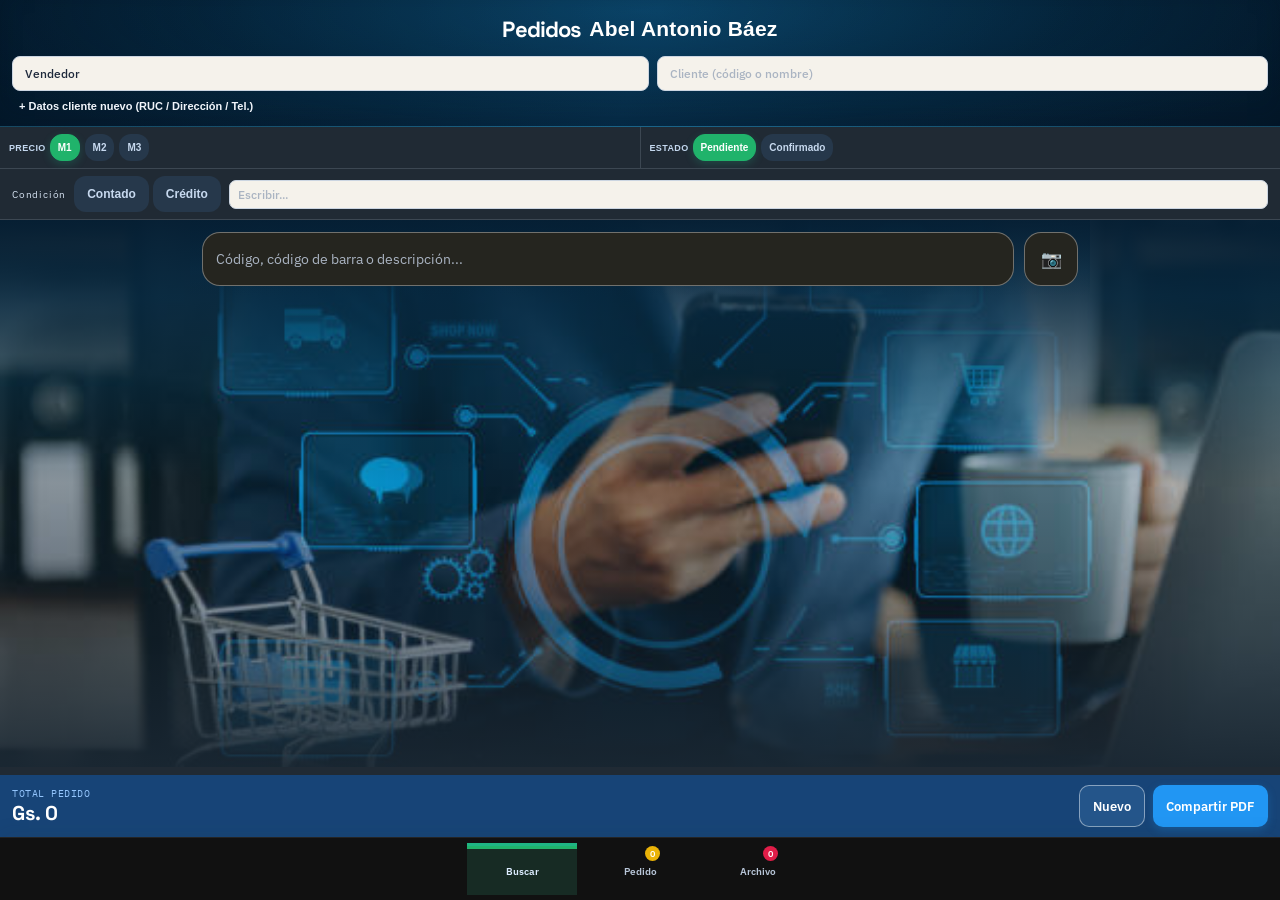
<file: index (2).html>
<!DOCTYPE html>
<html lang="es">
<head>
<meta charset="UTF-8">
<meta name="viewport" content="width=device-width, initial-scale=1, maximum-scale=1, viewport-fit=cover">
<title>Pedidos Ko'eju Rory</title>
<meta name="theme-color" content="#20302B">
<link rel="manifest" href="manifest.json">
<link rel="icon" href="Icons/icon-192.png">
<link rel="apple-touch-icon" href="Icons/icon-192.png">
<link rel="preconnect" href="https://fonts.googleapis.com">
<link href="https://fonts.googleapis.com/css2?family=Space+Grotesk:wght@500;700&family=IBM+Plex+Sans:wght@400;500&family=IBM+Plex+Mono:wght@400;600;700&display=swap" rel="stylesheet">
<link rel="stylesheet" href="style.css">
</head>
<body>

<header class="topbar">
  <div class="topbar-title">
    <h1>Pedidos</h1>
    <span>Abel Antonio Báez</span>
  </div>
  <div class="meta-fields">
    <select id="vendedor-input">
      <option value="" disabled selected>Vendedor</option>
      <option value="ABEL BÁEZ TLM">ABEL BÁEZ TLM</option>
      <option value="ABEL BÁEZ INTERIOR">ABEL BÁEZ INTERIOR</option>
      <option value="ABEL BÁEZ VISITAS">ABEL BÁEZ VISITAS</option>
      <option value="CESAR TLM">CESAR TLM</option>
      <option value="CESAR VISITAS">CESAR VISITAS</option>
      <option value="CESAR INTERIOR">CESAR INTERIOR</option>
      <option value="NILSEN TLM">NILSEN TLM</option>
      <option value="NILSEN VISITAS">NILSEN VISITAS</option>
      <option value="NILSEN INTERIOR">NILSEN INTERIOR</option>
      <option value="JOEL TLM">JOEL TLM</option>
      <option value="JOEL VISITAS">JOEL VISITAS</option>
      <option value="JOEL INTERIOR">JOEL INTERIOR</option>
      <option value="EDER ASISTIDO">EDER ASISTIDO</option>
      <option value="EDER TLM">EDER TLM</option>
      <option value="EDER VISITAS">EDER VISITAS</option>
      <option value="EDER INTERIOR">EDER INTERIOR</option>
    </select>
    <div class="cliente-field">
      <input id="cliente-input" type="text" placeholder="Cliente (código o nombre)" autocomplete="off">
      <div class="cliente-suggestions" id="cliente-suggestions"></div>
    </div>
  </div>
  <button type="button" class="nuevo-cliente-toggle" id="nuevo-cliente-toggle">+ Datos cliente nuevo (RUC / Dirección / Tel.)</button>
  <div class="nuevo-cliente-panel" id="nuevo-cliente-panel" style="display:none;">
    <input id="ruc-input" type="text" placeholder="RUC" autocomplete="off">
    <input id="direccion-input" type="text" placeholder="Dirección" autocomplete="off">
    <input id="telefono-input" type="text" placeholder="Teléfono" inputmode="tel" autocomplete="off">
  </div>
</header>

<div class="precio-estado-row">
  <div class="tier-row">
    <span class="tier-label">Precio</span>
    <div class="tier-options">
      <button class="tier-btn active" data-tier="1">M1</button>
      <button class="tier-btn" data-tier="2">M2</button>
      <button class="tier-btn" data-tier="3">M3</button>
    </div>
  </div>
  <div class="tier-row">
    <span class="tier-label">Estado</span>
    <div class="tier-options">
      <button class="tier-btn active" data-estado="pendiente">Pendiente</button>
      <button class="tier-btn" data-estado="confirmado">Confirmado</button>
    </div>
  </div>
</div>

<div class="condicion-row">
  <span class="tier-label">Condición</span>
  <div class="condicion-quick">
    <button type="button" class="tier-btn" data-condicion="Contado">Contado</button>
    <button type="button" class="tier-btn" data-condicion="Crédito">Crédito</button>
  </div>
  <input id="condicion-input" type="text" class="condicion-input" placeholder="Escribir...">
</div>

<nav class="tabs">
  <button class="tab-btn active" data-panel="panel-search">Buscar</button>
  <button class="tab-btn" data-panel="panel-order">Pedido <span class="count" id="tab-order-count">0</span></button>
  <button class="tab-btn" data-panel="panel-archive">Archivo <span class="count" id="tab-archive-count">0</span></button>
</nav>

<main>
  <section id="panel-search" class="panel active">
    <div class="search-wrap">
      <div class="search-input-row">
        <input id="search-input" type="text" inputmode="search" placeholder="Código, código de barra o descripción...">
        <button type="button" class="scan-btn" id="btn-scan-barcode" aria-label="Escanear código de barra">📷</button>
      </div>
    </div>
    <div class="result-count" id="result-count"></div>
    <div class="item-list" id="item-list"></div>
  </section>

  <section id="panel-order" class="panel">
    <div class="editing-banner" id="editing-banner" style="display:none;">
      <span id="editing-banner-text"></span>
      <button id="editing-banner-exit" class="btn-outline btn-sm">Salir</button>
    </div>
    <div class="order-list" id="order-list"></div>
    <div class="empty-state" id="order-empty">
      <div class="big">Todavía no agregaste artículos</div>
      <div>Buscá por código o descripción en la pestaña "Buscar".</div>
    </div>
  </section>

  <section id="panel-archive" class="panel">
    <div class="backup-row">
      <button class="btn-outline btn-sm" id="btn-exportar-csv">Exportar a Excel</button>
      <button class="btn-outline btn-sm" id="btn-exportar-respaldo">Exportar respaldo</button>
      <button class="btn-outline btn-sm" id="btn-restaurar-respaldo">Restaurar respaldo</button>
      <input type="file" id="input-restaurar-respaldo" accept="application/json" style="display:none;">
    </div>
    <div class="archive-summary" id="archive-summary" style="display:none;">
      <div class="archive-summary-text">
        <span class="archive-summary-label">Total archivado (<span id="archive-summary-count">0</span> pedidos)</span>
        <span class="archive-summary-value" id="archive-summary-value">Gs. 0</span>
      </div>
      <button class="btn-outline btn-sm" id="btn-vaciar-archivo">Vaciar</button>
    </div>
    <div class="archive-list" id="archive-list"></div>
    <div class="empty-state" id="archive-empty">
      <div class="big">Todavía no archivaste ningún pedido</div>
      <div>Cuando toques "Nuevo" con un pedido cargado, queda guardado acá.</div>
    </div>

    <button class="historico-toggle" id="historico-toggle" style="display:none;">
      <span id="historico-toggle-label">Histórico</span>
      <span id="historico-toggle-arrow">▾</span>
    </button>
    <div class="historico-panel" id="historico-panel" style="display:none;">
      <div class="archive-list" id="historico-list"></div>
    </div>

    <button class="historico-toggle" id="resumen-toggle" style="display:none;">
      <span id="resumen-toggle-label">Resumen por vendedor</span>
      <span id="resumen-toggle-arrow">▾</span>
    </button>
    <div class="historico-panel" id="resumen-panel" style="display:none;">
      <div class="archive-list" id="resumen-list"></div>
    </div>

    <button class="historico-toggle" id="ranking-clientes-toggle" style="display:none;">
      <span id="ranking-clientes-toggle-label">Ranking de clientes</span>
      <span id="ranking-clientes-toggle-arrow">▾</span>
    </button>
    <div class="historico-panel" id="ranking-clientes-panel" style="display:none;">
      <div class="archive-list" id="ranking-clientes-list"></div>
    </div>

    <button class="historico-toggle" id="ranking-articulos-toggle" style="display:none;">
      <span id="ranking-articulos-toggle-label">Ranking de artículos vendidos</span>
      <span id="ranking-articulos-toggle-arrow">▾</span>
    </button>
    <div class="historico-panel" id="ranking-articulos-panel" style="display:none;">
      <div class="archive-list" id="ranking-articulos-list"></div>
    </div>
  </section>
</main>

<footer class="footer">
  <div class="total-block">
    <div class="total-label">Total pedido</div>
    <div class="total-value" id="total-value">Gs. 0</div>
  </div>
  <div class="footer-actions">
    <button class="btn btn-ghost" id="btn-clear">Nuevo</button>
    <button class="btn btn-primary" id="btn-pdf">Compartir PDF</button>
  </div>
</footer>

<div class="toast" id="toast"></div>

<div class="scanner-overlay" id="scanner-overlay" style="display:none;">
  <div class="scanner-header">
    <span id="scanner-hint">Apuntá al código de barra</span>
    <button type="button" class="scanner-close" id="btn-scanner-close" aria-label="Cerrar">✕</button>
  </div>
  <video id="scanner-video" playsinline autoplay muted></video>
  <div class="scanner-frame"></div>
</div>

<!-- Modal genérico -->
<div class="modal-backdrop" id="modal-backdrop">
  <div class="modal-sheet">
    <h3 id="modal-title"></h3>
    <p id="modal-text"></p>
    <div class="modal-actions" id="modal-actions"></div>
  </div>
</div>

<script src="data.js"></script>
<script src="clientes.js"></script>
<script src="app.js"></script>
</body>
</html>
</file>
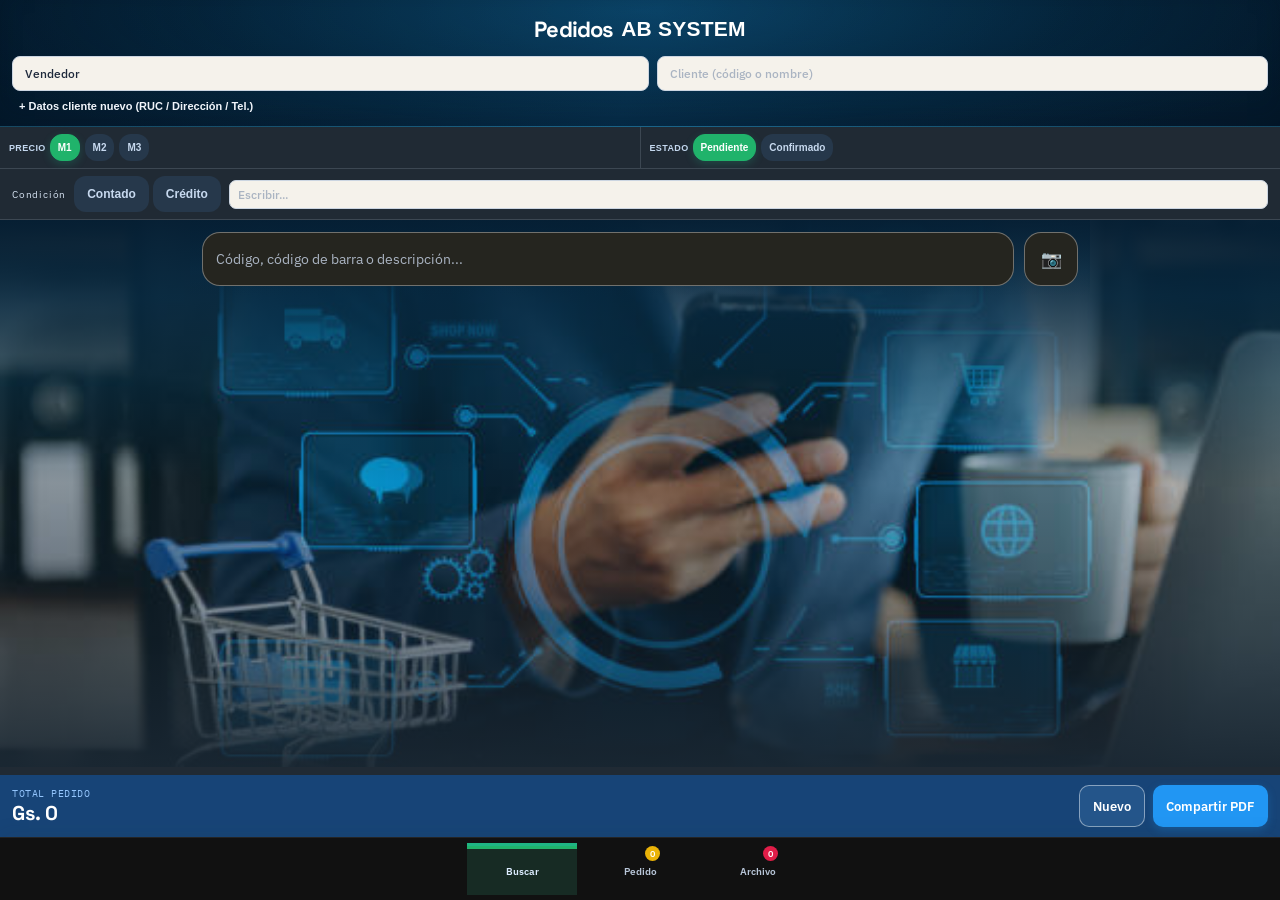
<file: index (3).html>
<!DOCTYPE html>
<html lang="es">
<head>
<meta charset="UTF-8">
<meta name="viewport" content="width=device-width, initial-scale=1, maximum-scale=1, viewport-fit=cover">
<title>Pedidos Ko'eju Rory</title>
<meta name="theme-color" content="#20302B">
<link rel="manifest" href="manifest.json">
<link rel="icon" href="Icons/icon-192.png">
<link rel="apple-touch-icon" href="Icons/icon-192.png">
<link rel="preconnect" href="https://fonts.googleapis.com">
<link href="https://fonts.googleapis.com/css2?family=Space+Grotesk:wght@500;700&family=IBM+Plex+Sans:wght@400;500&family=IBM+Plex+Mono:wght@400;600;700&display=swap" rel="stylesheet">
<link rel="stylesheet" href="style.css">
</head>
<body>

<header class="topbar">
  <div class="topbar-title">
    <h1>Pedidos</h1>
    <span>AB SYSTEM</span>
  </div>
  <div class="meta-fields">
    <select id="vendedor-input">
      <option value="" disabled selected>Vendedor</option>
      <option value="ABEL BÁEZ TLM">ABEL BÁEZ TLM</option>
      <option value="ABEL BÁEZ INTERIOR">ABEL BÁEZ INTERIOR</option>
      <option value="ABEL BÁEZ VISITAS">ABEL BÁEZ VISITAS</option>
      <option value="CESAR TLM">CESAR TLM</option>
      <option value="CESAR VISITAS">CESAR VISITAS</option>
      <option value="CESAR INTERIOR">CESAR INTERIOR</option>
      <option value="NILSEN TLM">NILSEN TLM</option>
      <option value="NILSEN VISITAS">NILSEN VISITAS</option>
      <option value="NILSEN INTERIOR">NILSEN INTERIOR</option>
      <option value="JOEL TLM">JOEL TLM</option>
      <option value="JOEL VISITAS">JOEL VISITAS</option>
      <option value="JOEL INTERIOR">JOEL INTERIOR</option>
      <option value="EDER ASISTIDO">EDER ASISTIDO</option>
      <option value="EDER TLM">EDER TLM</option>
      <option value="EDER VISITAS">EDER VISITAS</option>
      <option value="EDER INTERIOR">EDER INTERIOR</option>
    </select>
    <div class="cliente-field">
      <input id="cliente-input" type="text" placeholder="Cliente (código o nombre)" autocomplete="off">
      <div class="cliente-suggestions" id="cliente-suggestions"></div>
    </div>
  </div>
  <button type="button" class="nuevo-cliente-toggle" id="nuevo-cliente-toggle">+ Datos cliente nuevo (RUC / Dirección / Tel.)</button>
  <div class="nuevo-cliente-panel" id="nuevo-cliente-panel" style="display:none;">
    <input id="ruc-input" type="text" placeholder="RUC" autocomplete="off">
    <input id="direccion-input" type="text" placeholder="Dirección" autocomplete="off">
    <input id="telefono-input" type="text" placeholder="Teléfono" inputmode="tel" autocomplete="off">
  </div>
</header>

<div class="precio-estado-row">
  <div class="tier-row">
    <span class="tier-label">Precio</span>
    <div class="tier-options">
      <button class="tier-btn active" data-tier="1">M1</button>
      <button class="tier-btn" data-tier="2">M2</button>
      <button class="tier-btn" data-tier="3">M3</button>
    </div>
  </div>
  <div class="tier-row">
    <span class="tier-label">Estado</span>
    <div class="tier-options">
      <button class="tier-btn active" data-estado="pendiente">Pendiente</button>
      <button class="tier-btn" data-estado="confirmado">Confirmado</button>
    </div>
  </div>
</div>

<div class="condicion-row">
  <span class="tier-label">Condición</span>
  <div class="condicion-quick">
    <button type="button" class="tier-btn" data-condicion="Contado">Contado</button>
    <button type="button" class="tier-btn" data-condicion="Crédito">Crédito</button>
  </div>
  <input id="condicion-input" type="text" class="condicion-input" placeholder="Escribir...">
</div>

<nav class="tabs">
  <button class="tab-btn active" data-panel="panel-search">Buscar</button>
  <button class="tab-btn" data-panel="panel-order">Pedido <span class="count" id="tab-order-count">0</span></button>
  <button class="tab-btn" data-panel="panel-archive">Archivo <span class="count" id="tab-archive-count">0</span></button>
</nav>

<main>
  <section id="panel-search" class="panel active">
    <div class="search-wrap">
      <div class="search-input-row">
        <input id="search-input" type="text" inputmode="search" placeholder="Código, código de barra o descripción...">
        <button type="button" class="scan-btn" id="btn-scan-barcode" aria-label="Escanear código de barra">📷</button>
      </div>
    </div>
    <div class="result-count" id="result-count"></div>
    <div class="item-list" id="item-list"></div>
  </section>

  <section id="panel-order" class="panel">
    <div class="editing-banner" id="editing-banner" style="display:none;">
      <span id="editing-banner-text"></span>
      <button id="editing-banner-exit" class="btn-outline btn-sm">Salir</button>
    </div>
    <div class="order-list" id="order-list"></div>
    <div class="empty-state" id="order-empty">
      <div class="big">Todavía no agregaste artículos</div>
      <div>Buscá por código o descripción en la pestaña "Buscar".</div>
    </div>
  </section>

  <section id="panel-archive" class="panel">
    <div class="backup-row">
      <button class="btn-outline btn-sm" id="btn-exportar-csv">Exportar a Excel</button>
      <button class="btn-outline btn-sm" id="btn-exportar-respaldo">Exportar respaldo</button>
      <button class="btn-outline btn-sm" id="btn-restaurar-respaldo">Restaurar respaldo</button>
      <input type="file" id="input-restaurar-respaldo" accept="application/json" style="display:none;">
    </div>
    <div class="archive-summary" id="archive-summary" style="display:none;">
      <div class="archive-summary-text">
        <span class="archive-summary-label">Total archivado (<span id="archive-summary-count">0</span> pedidos)</span>
        <span class="archive-summary-value" id="archive-summary-value">Gs. 0</span>
      </div>
      <button class="btn-outline btn-sm" id="btn-vaciar-archivo">Vaciar</button>
    </div>
    <div class="archive-list" id="archive-list"></div>
    <div class="empty-state" id="archive-empty">
      <div class="big">Todavía no archivaste ningún pedido</div>
      <div>Cuando toques "Nuevo" con un pedido cargado, queda guardado acá.</div>
    </div>

    <button class="historico-toggle" id="historico-toggle" style="display:none;">
      <span id="historico-toggle-label">Histórico</span>
      <span id="historico-toggle-arrow">▾</span>
    </button>
    <div class="historico-panel" id="historico-panel" style="display:none;">
      <div class="archive-list" id="historico-list"></div>
    </div>

    <button class="historico-toggle" id="resumen-toggle" style="display:none;">
      <span id="resumen-toggle-label">Resumen por vendedor</span>
      <span id="resumen-toggle-arrow">▾</span>
    </button>
    <div class="historico-panel" id="resumen-panel" style="display:none;">
      <div class="archive-list" id="resumen-list"></div>
    </div>

    <button class="historico-toggle" id="ranking-clientes-toggle" style="display:none;">
      <span id="ranking-clientes-toggle-label">Ranking de clientes</span>
      <span id="ranking-clientes-toggle-arrow">▾</span>
    </button>
    <div class="historico-panel" id="ranking-clientes-panel" style="display:none;">
      <div class="archive-list" id="ranking-clientes-list"></div>
    </div>

    <button class="historico-toggle" id="ranking-articulos-toggle" style="display:none;">
      <span id="ranking-articulos-toggle-label">Ranking de artículos vendidos</span>
      <span id="ranking-articulos-toggle-arrow">▾</span>
    </button>
    <div class="historico-panel" id="ranking-articulos-panel" style="display:none;">
      <div class="archive-list" id="ranking-articulos-list"></div>
    </div>
  </section>
</main>

<footer class="footer">
  <div class="total-block">
    <div class="total-label">Total pedido</div>
    <div class="total-value" id="total-value">Gs. 0</div>
  </div>
  <div class="footer-actions">
    <button class="btn btn-ghost" id="btn-clear">Nuevo</button>
    <button class="btn btn-primary" id="btn-pdf">Compartir PDF</button>
  </div>
</footer>

<div class="toast" id="toast"></div>

<div class="scanner-overlay" id="scanner-overlay" style="display:none;">
  <div class="scanner-header">
    <span id="scanner-hint">Apuntá al código de barra</span>
    <button type="button" class="scanner-close" id="btn-scanner-close" aria-label="Cerrar">✕</button>
  </div>
  <video id="scanner-video" playsinline autoplay muted></video>
  <div class="scanner-frame"></div>
</div>

<!-- Modal genérico -->
<div class="modal-backdrop" id="modal-backdrop">
  <div class="modal-sheet">
    <h3 id="modal-title"></h3>
    <p id="modal-text"></p>
    <div class="modal-actions" id="modal-actions"></div>
  </div>
</div>

<script src="data.js"></script>
<script src="clientes.js"></script>
<script src="app.js"></script>
</body>
</html>
</file>
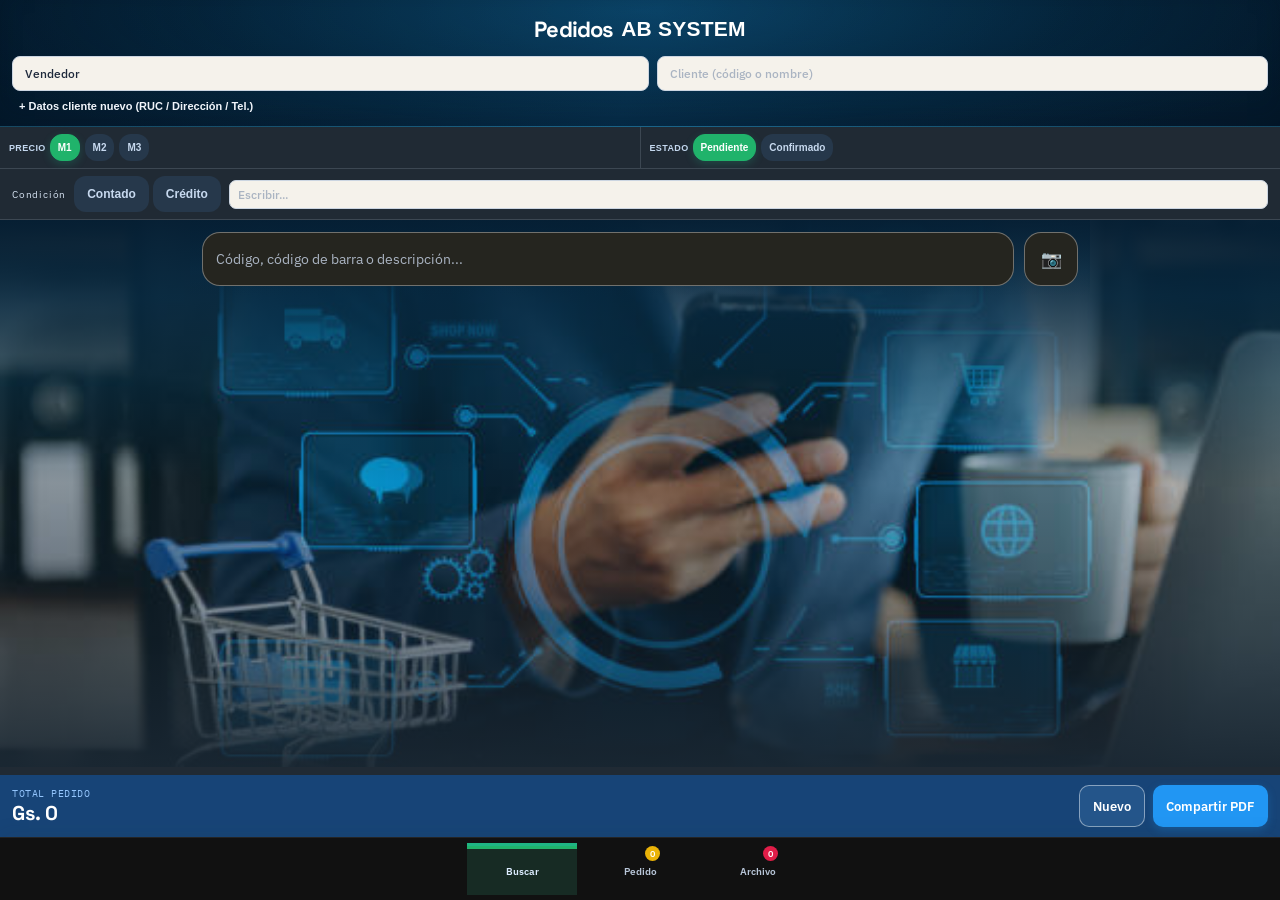
<file: index (4).html>
<!DOCTYPE html>
<html lang="es">
<head>
<meta charset="UTF-8">
<meta name="viewport" content="width=device-width, initial-scale=1, maximum-scale=1, viewport-fit=cover">
<title>Pedidos Ko'eju Rory</title>
<meta name="theme-color" content="#20302B">
<link rel="manifest" href="manifest.json">
<link rel="icon" href="Icons/icon-192.png">
<link rel="apple-touch-icon" href="Icons/icon-192.png">
<link rel="preconnect" href="https://fonts.googleapis.com">
<link href="https://fonts.googleapis.com/css2?family=Space+Grotesk:wght@500;700&family=IBM+Plex+Sans:wght@400;500&family=IBM+Plex+Mono:wght@400;600;700&display=swap" rel="stylesheet">
<link rel="stylesheet" href="style.css">
</head>
<body>

<header class="topbar">
  <div class="topbar-title">
    <h1>Pedidos</h1>
    <span>AB SYSTEM</span>
  </div>
  <div class="meta-fields">
    <select id="vendedor-input">
      <option value="" disabled selected>Vendedor</option>
      <option value="ABEL BÁEZ TLM">ABEL BÁEZ TLM</option>
      <option value="ABEL BÁEZ INTERIOR">ABEL BÁEZ INTERIOR</option>
      <option value="ABEL BÁEZ VISITAS">ABEL BÁEZ VISITAS</option>
      <option value="CESAR TLM">CESAR TLM</option>
      <option value="CESAR VISITAS">CESAR VISITAS</option>
      <option value="CESAR INTERIOR">CESAR INTERIOR</option>
      <option value="NILSEN TLM">NILSEN TLM</option>
      <option value="NILSEN VISITAS">NILSEN VISITAS</option>
      <option value="NILSEN INTERIOR">NILSEN INTERIOR</option>
      <option value="JOEL TLM">JOEL TLM</option>
      <option value="JOEL VISITAS">JOEL VISITAS</option>
      <option value="JOEL INTERIOR">JOEL INTERIOR</option>
      <option value="EDER ASISTIDO">EDER ASISTIDO</option>
      <option value="EDER TLM">EDER TLM</option>
      <option value="EDER VISITAS">EDER VISITAS</option>
      <option value="EDER INTERIOR">EDER INTERIOR</option>
    </select>
    <div class="cliente-field">
      <input id="cliente-input" type="text" placeholder="Cliente (código o nombre)" autocomplete="off">
      <div class="cliente-suggestions" id="cliente-suggestions"></div>
    </div>
  </div>
  <button type="button" class="nuevo-cliente-toggle" id="nuevo-cliente-toggle">+ Datos cliente nuevo (RUC / Dirección / Tel.)</button>
  <div class="nuevo-cliente-panel" id="nuevo-cliente-panel" style="display:none;">
    <input id="ruc-input" type="text" placeholder="RUC" autocomplete="off">
    <input id="direccion-input" type="text" placeholder="Dirección" autocomplete="off">
    <input id="telefono-input" type="text" placeholder="Teléfono" inputmode="tel" autocomplete="off">
  </div>
</header>

<div class="precio-estado-row">
  <div class="tier-row">
    <span class="tier-label">Precio</span>
    <div class="tier-options">
      <button class="tier-btn active" data-tier="1">M1</button>
      <button class="tier-btn" data-tier="2">M2</button>
      <button class="tier-btn" data-tier="3">M3</button>
    </div>
  </div>
  <div class="tier-row">
    <span class="tier-label">Estado</span>
    <div class="tier-options">
      <button class="tier-btn active" data-estado="pendiente">Pendiente</button>
      <button class="tier-btn" data-estado="confirmado">Confirmado</button>
    </div>
  </div>
</div>

<div class="condicion-row">
  <span class="tier-label">Condición</span>
  <div class="condicion-quick">
    <button type="button" class="tier-btn" data-condicion="Contado">Contado</button>
    <button type="button" class="tier-btn" data-condicion="Crédito">Crédito</button>
  </div>
  <input id="condicion-input" type="text" class="condicion-input" placeholder="Escribir...">
</div>

<nav class="tabs">
  <button class="tab-btn active" data-panel="panel-search">Buscar</button>
  <button class="tab-btn" data-panel="panel-order">Pedido <span class="count" id="tab-order-count">0</span></button>
  <button class="tab-btn" data-panel="panel-archive">Archivo <span class="count" id="tab-archive-count">0</span></button>
</nav>

<main>
  <section id="panel-search" class="panel active">
    <div class="search-wrap">
      <div class="search-input-row">
        <input id="search-input" type="text" inputmode="search" placeholder="Código, código de barra o descripción...">
        <button type="button" class="scan-btn" id="btn-scan-barcode" aria-label="Escanear código de barra">📷</button>
      </div>
    </div>
    <div class="result-count" id="result-count"></div>
    <div class="item-list" id="item-list"></div>
  </section>

  <section id="panel-order" class="panel">
    <div class="editing-banner" id="editing-banner" style="display:none;">
      <span id="editing-banner-text"></span>
      <button id="editing-banner-exit" class="btn-outline btn-sm">Salir</button>
    </div>
    <div class="order-list" id="order-list"></div>
    <div class="empty-state" id="order-empty">
      <div class="big">Todavía no agregaste artículos</div>
      <div>Buscá por código o descripción en la pestaña "Buscar".</div>
    </div>
  </section>

  <section id="panel-archive" class="panel">
    <div class="search-wrap">
      <input id="archive-search-input" type="text" inputmode="search" placeholder="Buscar cliente en archivo e histórico..." autocomplete="off">
    </div>
    <div class="backup-row">
      <button class="btn-outline btn-sm" id="btn-exportar-csv">Exportar a Excel</button>
      <button class="btn-outline btn-sm" id="btn-exportar-respaldo">Exportar respaldo</button>
      <button class="btn-outline btn-sm" id="btn-restaurar-respaldo">Restaurar respaldo</button>
      <input type="file" id="input-restaurar-respaldo" accept="application/json" style="display:none;">
    </div>
    <div class="archive-summary" id="archive-summary" style="display:none;">
      <div class="archive-summary-text">
        <span class="archive-summary-label">Total archivado (<span id="archive-summary-count">0</span> pedidos)</span>
        <span class="archive-summary-value" id="archive-summary-value">Gs. 0</span>
      </div>
      <button class="btn-outline btn-sm" id="btn-vaciar-archivo">Vaciar</button>
    </div>
    <div class="archive-list" id="archive-list"></div>
    <div class="empty-state" id="archive-empty">
      <div class="big">Todavía no archivaste ningún pedido</div>
      <div>Cuando toques "Nuevo" con un pedido cargado, queda guardado acá.</div>
    </div>

    <button class="historico-toggle" id="historico-toggle" style="display:none;">
      <span id="historico-toggle-label">Histórico</span>
      <span id="historico-toggle-arrow">▾</span>
    </button>
    <div class="historico-panel" id="historico-panel" style="display:none;">
      <div class="archive-list" id="historico-list"></div>
    </div>

    <button class="historico-toggle" id="resumen-toggle" style="display:none;">
      <span id="resumen-toggle-label">Resumen por vendedor</span>
      <span id="resumen-toggle-arrow">▾</span>
    </button>
    <div class="historico-panel" id="resumen-panel" style="display:none;">
      <div class="archive-list" id="resumen-list"></div>
    </div>

    <button class="historico-toggle" id="ranking-clientes-toggle" style="display:none;">
      <span id="ranking-clientes-toggle-label">Ranking de clientes</span>
      <span id="ranking-clientes-toggle-arrow">▾</span>
    </button>
    <div class="historico-panel" id="ranking-clientes-panel" style="display:none;">
      <div class="archive-list" id="ranking-clientes-list"></div>
    </div>

    <button class="historico-toggle" id="ranking-articulos-toggle" style="display:none;">
      <span id="ranking-articulos-toggle-label">Ranking de artículos vendidos</span>
      <span id="ranking-articulos-toggle-arrow">▾</span>
    </button>
    <div class="historico-panel" id="ranking-articulos-panel" style="display:none;">
      <div class="archive-list" id="ranking-articulos-list"></div>
    </div>
  </section>
</main>

<footer class="footer">
  <div class="total-block">
    <div class="total-label">Total pedido</div>
    <div class="total-value" id="total-value">Gs. 0</div>
  </div>
  <div class="footer-actions">
    <button class="btn btn-ghost" id="btn-clear">Nuevo</button>
    <button class="btn btn-primary" id="btn-pdf">Compartir PDF</button>
  </div>
</footer>

<div class="toast" id="toast"></div>

<div class="scanner-overlay" id="scanner-overlay" style="display:none;">
  <div class="scanner-header">
    <span id="scanner-hint">Apuntá al código de barra</span>
    <button type="button" class="scanner-close" id="btn-scanner-close" aria-label="Cerrar">✕</button>
  </div>
  <video id="scanner-video" playsinline autoplay muted></video>
  <div class="scanner-frame"></div>
</div>

<!-- Modal genérico -->
<div class="modal-backdrop" id="modal-backdrop">
  <div class="modal-sheet">
    <h3 id="modal-title"></h3>
    <p id="modal-text"></p>
    <div class="modal-actions" id="modal-actions"></div>
  </div>
</div>

<script src="data.js"></script>
<script src="clientes.js"></script>
<script src="app.js"></script>
</body>
</html>
</file>
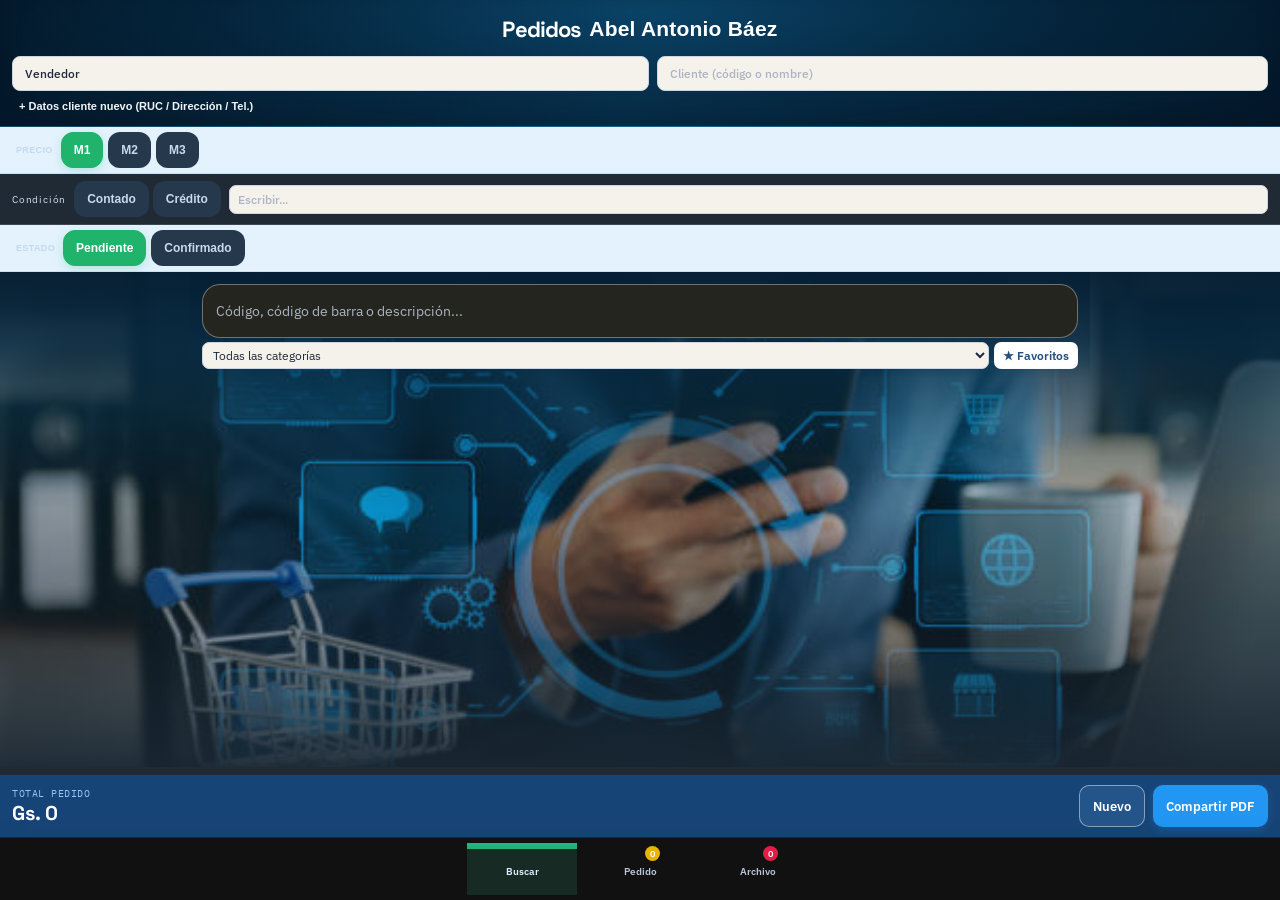
<file: index-1.html>
<!DOCTYPE html>
<html lang="es">
<head>
<meta charset="UTF-8">
<meta name="viewport" content="width=device-width, initial-scale=1, maximum-scale=1, viewport-fit=cover">
<title>Pedidos Ko'eju Rory</title>
<meta name="theme-color" content="#20302B">
<link rel="manifest" href="manifest.json">
<link rel="icon" href="Icons/icon-192.png">
<link rel="apple-touch-icon" href="Icons/icon-192.png">
<link rel="preconnect" href="https://fonts.googleapis.com">
<link href="https://fonts.googleapis.com/css2?family=Space+Grotesk:wght@500;700&family=IBM+Plex+Sans:wght@400;500&family=IBM+Plex+Mono:wght@400;600;700&display=swap" rel="stylesheet">
<link rel="stylesheet" href="style.css">
</head>
<body>

<header class="topbar">
  <div class="topbar-title">
    <h1>Pedidos</h1>
    <span>Abel Antonio Báez</span>
  </div>
  <div class="meta-fields">
    <select id="vendedor-input">
      <option value="" disabled selected>Vendedor</option>
      <option value="ABEL BÁEZ TLM">ABEL BÁEZ TLM</option>
      <option value="ABEL BÁEZ INTERIOR">ABEL BÁEZ INTERIOR</option>
      <option value="ABEL BÁEZ VISITAS">ABEL BÁEZ VISITAS</option>
    </select>
    <div class="cliente-field">
      <input id="cliente-input" type="text" placeholder="Cliente (código o nombre)" autocomplete="off">
      <div class="cliente-suggestions" id="cliente-suggestions"></div>
    </div>
  </div>
  <button type="button" class="nuevo-cliente-toggle" id="nuevo-cliente-toggle">+ Datos cliente nuevo (RUC / Dirección / Tel.)</button>
  <div class="nuevo-cliente-panel" id="nuevo-cliente-panel" style="display:none;">
    <input id="ruc-input" type="text" placeholder="RUC" autocomplete="off">
    <input id="direccion-input" type="text" placeholder="Dirección" autocomplete="off">
    <input id="telefono-input" type="text" placeholder="Teléfono" inputmode="tel" autocomplete="off">
  </div>
</header>

<div class="tier-row">
  <span class="tier-label">Precio</span>
  <div class="tier-options">
    <button class="tier-btn active" data-tier="1">M1</button>
    <button class="tier-btn" data-tier="2">M2</button>
    <button class="tier-btn" data-tier="3">M3</button>
  </div>
</div>

<div class="condicion-row">
  <span class="tier-label">Condición</span>
  <div class="condicion-quick">
    <button type="button" class="tier-btn" data-condicion="Contado">Contado</button>
    <button type="button" class="tier-btn" data-condicion="Crédito">Crédito</button>
  </div>
  <input id="condicion-input" type="text" class="condicion-input" placeholder="Escribir...">
</div>

<div class="tier-row">
  <span class="tier-label">Estado</span>
  <div class="tier-options">
    <button class="tier-btn active" data-estado="pendiente">Pendiente</button>
    <button class="tier-btn" data-estado="confirmado">Confirmado</button>
  </div>
</div>

<nav class="tabs">
  <button class="tab-btn active" data-panel="panel-search">Buscar</button>
  <button class="tab-btn" data-panel="panel-order">Pedido <span class="count" id="tab-order-count">0</span></button>
  <button class="tab-btn" data-panel="panel-archive">Archivo <span class="count" id="tab-archive-count">0</span></button>
</nav>

<main>
  <section id="panel-search" class="panel active">
    <div class="search-wrap">
      <input id="search-input" type="text" inputmode="search" placeholder="Código, código de barra o descripción...">
      <div class="search-filters">
        <select id="categoria-filter">
          <option value="">Todas las categorías</option>
        </select>
        <button type="button" class="fav-toggle" id="fav-filter-toggle">★ Favoritos</button>
      </div>
    </div>
    <div class="result-count" id="result-count"></div>
    <div class="item-list" id="item-list"></div>
  </section>

  <section id="panel-order" class="panel">
    <div class="editing-banner" id="editing-banner" style="display:none;">
      <span id="editing-banner-text"></span>
      <button id="editing-banner-exit" class="btn-outline btn-sm">Salir</button>
    </div>
    <div class="order-list" id="order-list"></div>
    <div class="empty-state" id="order-empty">
      <div class="big">Todavía no agregaste artículos</div>
      <div>Buscá por código o descripción en la pestaña "Buscar".</div>
    </div>
  </section>

  <section id="panel-archive" class="panel">
    <div class="backup-row">
      <button class="btn-outline btn-sm" id="btn-exportar-csv">Exportar a Excel</button>
      <button class="btn-outline btn-sm" id="btn-exportar-respaldo">Exportar respaldo</button>
      <button class="btn-outline btn-sm" id="btn-restaurar-respaldo">Restaurar respaldo</button>
      <input type="file" id="input-restaurar-respaldo" accept="application/json" style="display:none;">
    </div>
    <div class="archive-summary" id="archive-summary" style="display:none;">
      <div class="archive-summary-text">
        <span class="archive-summary-label">Total archivado (<span id="archive-summary-count">0</span> pedidos)</span>
        <span class="archive-summary-value" id="archive-summary-value">Gs. 0</span>
      </div>
      <button class="btn-outline btn-sm" id="btn-vaciar-archivo">Vaciar</button>
    </div>
    <div class="archive-list" id="archive-list"></div>
    <div class="empty-state" id="archive-empty">
      <div class="big">Todavía no archivaste ningún pedido</div>
      <div>Cuando toques "Nuevo" con un pedido cargado, queda guardado acá.</div>
    </div>

    <button class="historico-toggle" id="historico-toggle" style="display:none;">
      <span id="historico-toggle-label">Histórico</span>
      <span id="historico-toggle-arrow">▾</span>
    </button>
    <div class="historico-panel" id="historico-panel" style="display:none;">
      <div class="archive-list" id="historico-list"></div>
    </div>

    <button class="historico-toggle" id="resumen-toggle" style="display:none;">
      <span id="resumen-toggle-label">Resumen por vendedor</span>
      <span id="resumen-toggle-arrow">▾</span>
    </button>
    <div class="historico-panel" id="resumen-panel" style="display:none;">
      <div class="archive-list" id="resumen-list"></div>
    </div>
  </section>
</main>

<footer class="footer">
  <div class="total-block">
    <div class="total-label">Total pedido</div>
    <div class="total-value" id="total-value">Gs. 0</div>
  </div>
  <div class="footer-actions">
    <button class="btn btn-ghost" id="btn-clear">Nuevo</button>
    <button class="btn btn-primary" id="btn-pdf">Compartir PDF</button>
  </div>
</footer>

<div class="toast" id="toast"></div>

<!-- Modal genérico -->
<div class="modal-backdrop" id="modal-backdrop">
  <div class="modal-sheet">
    <h3 id="modal-title"></h3>
    <p id="modal-text"></p>
    <div class="modal-actions" id="modal-actions"></div>
  </div>
</div>

<script src="data.js"></script>
<script src="clientes.js"></script>
<script src="app.js"></script>
</body>
</html>
</file>
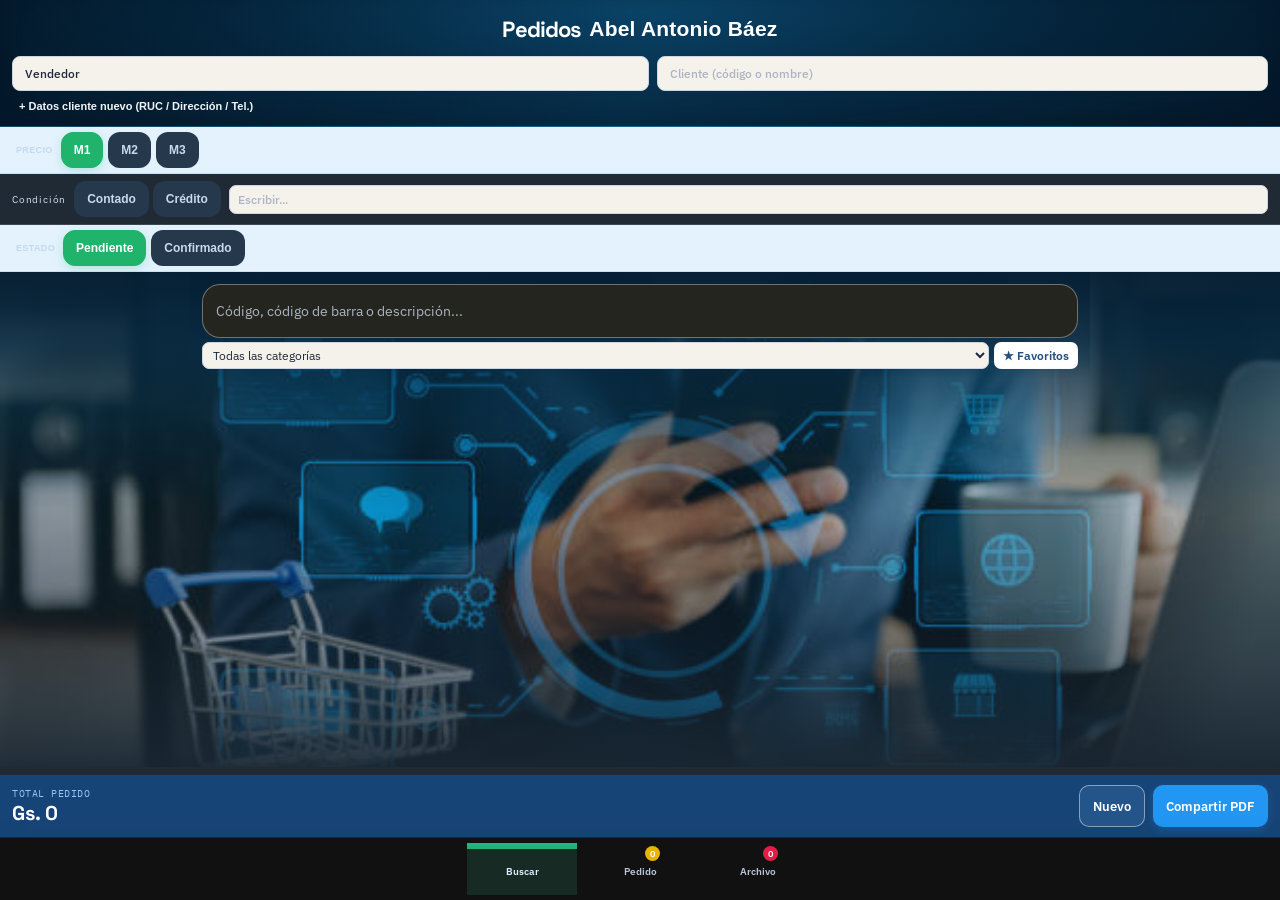
<file: index-2.html>
<!DOCTYPE html>
<html lang="es">
<head>
<meta charset="UTF-8">
<meta name="viewport" content="width=device-width, initial-scale=1, maximum-scale=1, viewport-fit=cover">
<title>Pedidos Ko'eju Rory</title>
<meta name="theme-color" content="#20302B">
<link rel="manifest" href="manifest.json">
<link rel="icon" href="Icons/icon-192.png">
<link rel="apple-touch-icon" href="Icons/icon-192.png">
<link rel="preconnect" href="https://fonts.googleapis.com">
<link href="https://fonts.googleapis.com/css2?family=Space+Grotesk:wght@500;700&family=IBM+Plex+Sans:wght@400;500&family=IBM+Plex+Mono:wght@400;600;700&display=swap" rel="stylesheet">
<link rel="stylesheet" href="style.css">
</head>
<body>

<header class="topbar">
  <div class="topbar-title">
    <h1>Pedidos</h1>
    <span>Abel Antonio Báez</span>
  </div>
  <div class="meta-fields">
    <select id="vendedor-input">
      <option value="" disabled selected>Vendedor</option>
      <option value="ABEL BÁEZ TLM">ABEL BÁEZ TLM</option>
      <option value="ABEL BÁEZ INTERIOR">ABEL BÁEZ INTERIOR</option>
      <option value="ABEL BÁEZ VISITAS">ABEL BÁEZ VISITAS</option>
    </select>
    <div class="cliente-field">
      <input id="cliente-input" type="text" placeholder="Cliente (código o nombre)" autocomplete="off">
      <div class="cliente-suggestions" id="cliente-suggestions"></div>
    </div>
  </div>
  <button type="button" class="nuevo-cliente-toggle" id="nuevo-cliente-toggle">+ Datos cliente nuevo (RUC / Dirección / Tel.)</button>
  <div class="nuevo-cliente-panel" id="nuevo-cliente-panel" style="display:none;">
    <input id="ruc-input" type="text" placeholder="RUC" autocomplete="off">
    <input id="direccion-input" type="text" placeholder="Dirección" autocomplete="off">
    <input id="telefono-input" type="text" placeholder="Teléfono" inputmode="tel" autocomplete="off">
  </div>
</header>

<div class="tier-row">
  <span class="tier-label">Precio</span>
  <div class="tier-options">
    <button class="tier-btn active" data-tier="1">M1</button>
    <button class="tier-btn" data-tier="2">M2</button>
    <button class="tier-btn" data-tier="3">M3</button>
  </div>
</div>

<div class="condicion-row">
  <span class="tier-label">Condición</span>
  <div class="condicion-quick">
    <button type="button" class="tier-btn" data-condicion="Contado">Contado</button>
    <button type="button" class="tier-btn" data-condicion="Crédito">Crédito</button>
  </div>
  <input id="condicion-input" type="text" class="condicion-input" placeholder="Escribir...">
</div>

<div class="tier-row">
  <span class="tier-label">Estado</span>
  <div class="tier-options">
    <button class="tier-btn active" data-estado="pendiente">Pendiente</button>
    <button class="tier-btn" data-estado="confirmado">Confirmado</button>
  </div>
</div>

<nav class="tabs">
  <button class="tab-btn active" data-panel="panel-search">Buscar</button>
  <button class="tab-btn" data-panel="panel-order">Pedido <span class="count" id="tab-order-count">0</span></button>
  <button class="tab-btn" data-panel="panel-archive">Archivo <span class="count" id="tab-archive-count">0</span></button>
</nav>

<main>
  <section id="panel-search" class="panel active">
    <div class="search-wrap">
      <input id="search-input" type="text" inputmode="search" placeholder="Código, código de barra o descripción...">
      <div class="search-filters">
        <select id="categoria-filter">
          <option value="">Todas las categorías</option>
        </select>
        <button type="button" class="fav-toggle" id="fav-filter-toggle">★ Favoritos</button>
      </div>
    </div>
    <div class="result-count" id="result-count"></div>
    <div class="item-list" id="item-list"></div>
  </section>

  <section id="panel-order" class="panel">
    <div class="editing-banner" id="editing-banner" style="display:none;">
      <span id="editing-banner-text"></span>
      <button id="editing-banner-exit" class="btn-outline btn-sm">Salir</button>
    </div>
    <div class="order-list" id="order-list"></div>
    <div class="empty-state" id="order-empty">
      <div class="big">Todavía no agregaste artículos</div>
      <div>Buscá por código o descripción en la pestaña "Buscar".</div>
    </div>
  </section>

  <section id="panel-archive" class="panel">
    <div class="backup-row">
      <button class="btn-outline btn-sm" id="btn-exportar-csv">Exportar a Excel</button>
      <button class="btn-outline btn-sm" id="btn-exportar-respaldo">Exportar respaldo</button>
      <button class="btn-outline btn-sm" id="btn-restaurar-respaldo">Restaurar respaldo</button>
      <input type="file" id="input-restaurar-respaldo" accept="application/json" style="display:none;">
    </div>
    <div class="archive-summary" id="archive-summary" style="display:none;">
      <div class="archive-summary-text">
        <span class="archive-summary-label">Total archivado (<span id="archive-summary-count">0</span> pedidos)</span>
        <span class="archive-summary-value" id="archive-summary-value">Gs. 0</span>
      </div>
      <button class="btn-outline btn-sm" id="btn-vaciar-archivo">Vaciar</button>
    </div>
    <div class="archive-list" id="archive-list"></div>
    <div class="empty-state" id="archive-empty">
      <div class="big">Todavía no archivaste ningún pedido</div>
      <div>Cuando toques "Nuevo" con un pedido cargado, queda guardado acá.</div>
    </div>

    <button class="historico-toggle" id="historico-toggle" style="display:none;">
      <span id="historico-toggle-label">Histórico</span>
      <span id="historico-toggle-arrow">▾</span>
    </button>
    <div class="historico-panel" id="historico-panel" style="display:none;">
      <div class="archive-list" id="historico-list"></div>
    </div>

    <button class="historico-toggle" id="resumen-toggle" style="display:none;">
      <span id="resumen-toggle-label">Resumen por vendedor</span>
      <span id="resumen-toggle-arrow">▾</span>
    </button>
    <div class="historico-panel" id="resumen-panel" style="display:none;">
      <div class="archive-list" id="resumen-list"></div>
    </div>

    <button class="historico-toggle" id="ranking-clientes-toggle" style="display:none;">
      <span id="ranking-clientes-toggle-label">Ranking de clientes</span>
      <span id="ranking-clientes-toggle-arrow">▾</span>
    </button>
    <div class="historico-panel" id="ranking-clientes-panel" style="display:none;">
      <div class="archive-list" id="ranking-clientes-list"></div>
    </div>

    <button class="historico-toggle" id="ranking-articulos-toggle" style="display:none;">
      <span id="ranking-articulos-toggle-label">Ranking de artículos vendidos</span>
      <span id="ranking-articulos-toggle-arrow">▾</span>
    </button>
    <div class="historico-panel" id="ranking-articulos-panel" style="display:none;">
      <div class="archive-list" id="ranking-articulos-list"></div>
    </div>
  </section>
</main>

<footer class="footer">
  <div class="total-block">
    <div class="total-label">Total pedido</div>
    <div class="total-value" id="total-value">Gs. 0</div>
  </div>
  <div class="footer-actions">
    <button class="btn btn-ghost" id="btn-clear">Nuevo</button>
    <button class="btn btn-primary" id="btn-pdf">Compartir PDF</button>
  </div>
</footer>

<div class="toast" id="toast"></div>

<!-- Modal genérico -->
<div class="modal-backdrop" id="modal-backdrop">
  <div class="modal-sheet">
    <h3 id="modal-title"></h3>
    <p id="modal-text"></p>
    <div class="modal-actions" id="modal-actions"></div>
  </div>
</div>

<script src="data.js"></script>
<script src="clientes.js"></script>
<script src="app.js"></script>
</body>
</html>
</file>
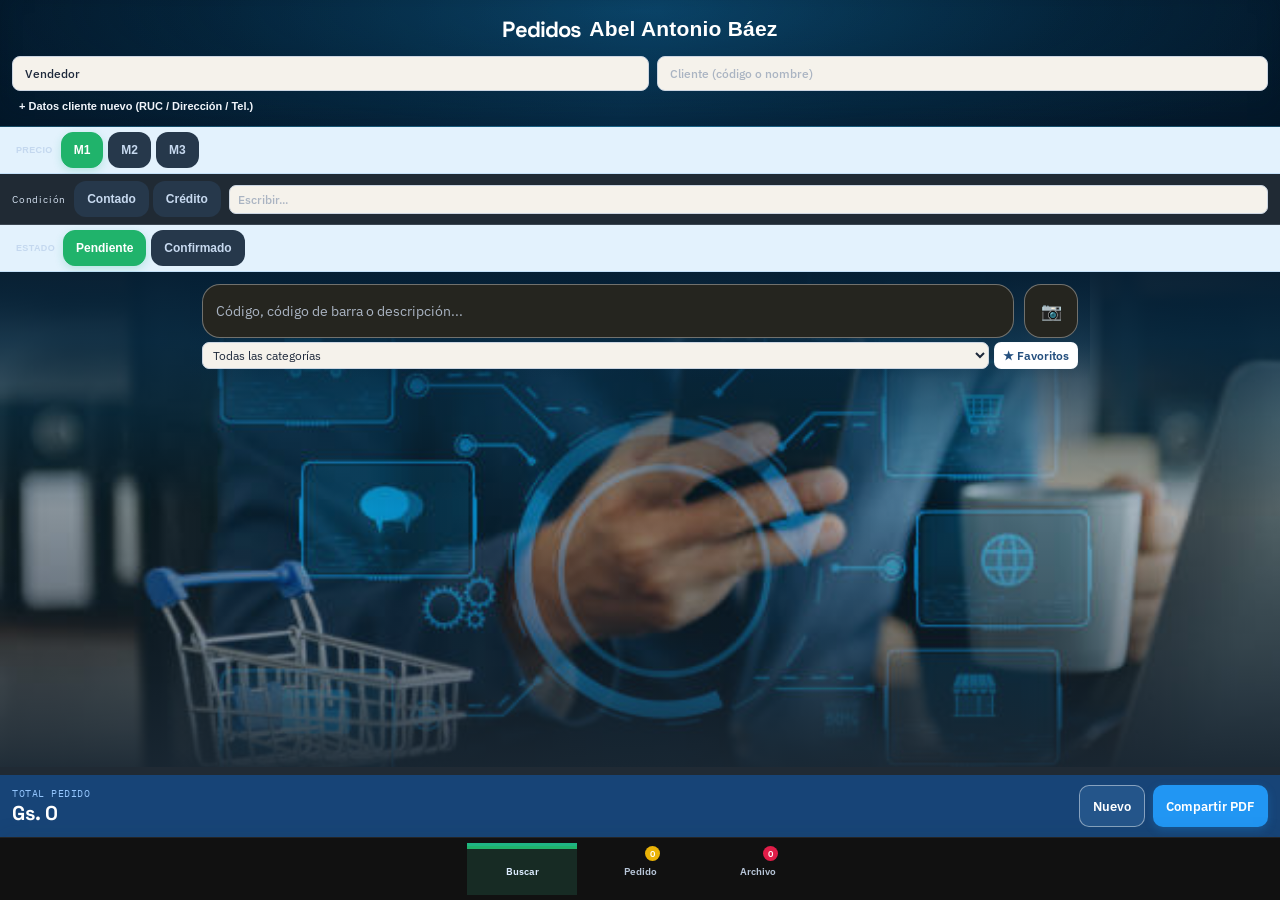
<file: index-3.html>
<!DOCTYPE html>
<html lang="es">
<head>
<meta charset="UTF-8">
<meta name="viewport" content="width=device-width, initial-scale=1, maximum-scale=1, viewport-fit=cover">
<title>Pedidos Ko'eju Rory</title>
<meta name="theme-color" content="#20302B">
<link rel="manifest" href="manifest.json">
<link rel="icon" href="Icons/icon-192.png">
<link rel="apple-touch-icon" href="Icons/icon-192.png">
<link rel="preconnect" href="https://fonts.googleapis.com">
<link href="https://fonts.googleapis.com/css2?family=Space+Grotesk:wght@500;700&family=IBM+Plex+Sans:wght@400;500&family=IBM+Plex+Mono:wght@400;600;700&display=swap" rel="stylesheet">
<link rel="stylesheet" href="style.css">
</head>
<body>

<header class="topbar">
  <div class="topbar-title">
    <h1>Pedidos</h1>
    <span>Abel Antonio Báez</span>
  </div>
  <div class="meta-fields">
    <select id="vendedor-input">
      <option value="" disabled selected>Vendedor</option>
      <option value="ABEL BÁEZ TLM">ABEL BÁEZ TLM</option>
      <option value="ABEL BÁEZ INTERIOR">ABEL BÁEZ INTERIOR</option>
      <option value="ABEL BÁEZ VISITAS">ABEL BÁEZ VISITAS</option>
    </select>
    <div class="cliente-field">
      <input id="cliente-input" type="text" placeholder="Cliente (código o nombre)" autocomplete="off">
      <div class="cliente-suggestions" id="cliente-suggestions"></div>
    </div>
  </div>
  <button type="button" class="nuevo-cliente-toggle" id="nuevo-cliente-toggle">+ Datos cliente nuevo (RUC / Dirección / Tel.)</button>
  <div class="nuevo-cliente-panel" id="nuevo-cliente-panel" style="display:none;">
    <input id="ruc-input" type="text" placeholder="RUC" autocomplete="off">
    <input id="direccion-input" type="text" placeholder="Dirección" autocomplete="off">
    <input id="telefono-input" type="text" placeholder="Teléfono" inputmode="tel" autocomplete="off">
  </div>
</header>

<div class="tier-row">
  <span class="tier-label">Precio</span>
  <div class="tier-options">
    <button class="tier-btn active" data-tier="1">M1</button>
    <button class="tier-btn" data-tier="2">M2</button>
    <button class="tier-btn" data-tier="3">M3</button>
  </div>
</div>

<div class="condicion-row">
  <span class="tier-label">Condición</span>
  <div class="condicion-quick">
    <button type="button" class="tier-btn" data-condicion="Contado">Contado</button>
    <button type="button" class="tier-btn" data-condicion="Crédito">Crédito</button>
  </div>
  <input id="condicion-input" type="text" class="condicion-input" placeholder="Escribir...">
</div>

<div class="tier-row">
  <span class="tier-label">Estado</span>
  <div class="tier-options">
    <button class="tier-btn active" data-estado="pendiente">Pendiente</button>
    <button class="tier-btn" data-estado="confirmado">Confirmado</button>
  </div>
</div>

<nav class="tabs">
  <button class="tab-btn active" data-panel="panel-search">Buscar</button>
  <button class="tab-btn" data-panel="panel-order">Pedido <span class="count" id="tab-order-count">0</span></button>
  <button class="tab-btn" data-panel="panel-archive">Archivo <span class="count" id="tab-archive-count">0</span></button>
</nav>

<main>
  <section id="panel-search" class="panel active">
    <div class="search-wrap">
      <div class="search-input-row">
        <input id="search-input" type="text" inputmode="search" placeholder="Código, código de barra o descripción...">
        <button type="button" class="scan-btn" id="btn-scan-barcode" aria-label="Escanear código de barra">📷</button>
      </div>
      <div class="search-filters">
        <select id="categoria-filter">
          <option value="">Todas las categorías</option>
        </select>
        <button type="button" class="fav-toggle" id="fav-filter-toggle">★ Favoritos</button>
      </div>
    </div>
    <div class="result-count" id="result-count"></div>
    <div class="item-list" id="item-list"></div>
  </section>

  <section id="panel-order" class="panel">
    <div class="editing-banner" id="editing-banner" style="display:none;">
      <span id="editing-banner-text"></span>
      <button id="editing-banner-exit" class="btn-outline btn-sm">Salir</button>
    </div>
    <div class="order-list" id="order-list"></div>
    <div class="empty-state" id="order-empty">
      <div class="big">Todavía no agregaste artículos</div>
      <div>Buscá por código o descripción en la pestaña "Buscar".</div>
    </div>
  </section>

  <section id="panel-archive" class="panel">
    <div class="backup-row">
      <button class="btn-outline btn-sm" id="btn-exportar-csv">Exportar a Excel</button>
      <button class="btn-outline btn-sm" id="btn-exportar-respaldo">Exportar respaldo</button>
      <button class="btn-outline btn-sm" id="btn-restaurar-respaldo">Restaurar respaldo</button>
      <input type="file" id="input-restaurar-respaldo" accept="application/json" style="display:none;">
    </div>
    <div class="archive-summary" id="archive-summary" style="display:none;">
      <div class="archive-summary-text">
        <span class="archive-summary-label">Total archivado (<span id="archive-summary-count">0</span> pedidos)</span>
        <span class="archive-summary-value" id="archive-summary-value">Gs. 0</span>
      </div>
      <button class="btn-outline btn-sm" id="btn-vaciar-archivo">Vaciar</button>
    </div>
    <div class="archive-list" id="archive-list"></div>
    <div class="empty-state" id="archive-empty">
      <div class="big">Todavía no archivaste ningún pedido</div>
      <div>Cuando toques "Nuevo" con un pedido cargado, queda guardado acá.</div>
    </div>

    <button class="historico-toggle" id="historico-toggle" style="display:none;">
      <span id="historico-toggle-label">Histórico</span>
      <span id="historico-toggle-arrow">▾</span>
    </button>
    <div class="historico-panel" id="historico-panel" style="display:none;">
      <div class="archive-list" id="historico-list"></div>
    </div>

    <button class="historico-toggle" id="resumen-toggle" style="display:none;">
      <span id="resumen-toggle-label">Resumen por vendedor</span>
      <span id="resumen-toggle-arrow">▾</span>
    </button>
    <div class="historico-panel" id="resumen-panel" style="display:none;">
      <div class="archive-list" id="resumen-list"></div>
    </div>

    <button class="historico-toggle" id="ranking-clientes-toggle" style="display:none;">
      <span id="ranking-clientes-toggle-label">Ranking de clientes</span>
      <span id="ranking-clientes-toggle-arrow">▾</span>
    </button>
    <div class="historico-panel" id="ranking-clientes-panel" style="display:none;">
      <div class="archive-list" id="ranking-clientes-list"></div>
    </div>

    <button class="historico-toggle" id="ranking-articulos-toggle" style="display:none;">
      <span id="ranking-articulos-toggle-label">Ranking de artículos vendidos</span>
      <span id="ranking-articulos-toggle-arrow">▾</span>
    </button>
    <div class="historico-panel" id="ranking-articulos-panel" style="display:none;">
      <div class="archive-list" id="ranking-articulos-list"></div>
    </div>
  </section>
</main>

<footer class="footer">
  <div class="total-block">
    <div class="total-label">Total pedido</div>
    <div class="total-value" id="total-value">Gs. 0</div>
  </div>
  <div class="footer-actions">
    <button class="btn btn-ghost" id="btn-clear">Nuevo</button>
    <button class="btn btn-primary" id="btn-pdf">Compartir PDF</button>
  </div>
</footer>

<div class="toast" id="toast"></div>

<div class="scanner-overlay" id="scanner-overlay" style="display:none;">
  <div class="scanner-header">
    <span id="scanner-hint">Apuntá al código de barra</span>
    <button type="button" class="scanner-close" id="btn-scanner-close" aria-label="Cerrar">✕</button>
  </div>
  <video id="scanner-video" playsinline autoplay muted></video>
  <div class="scanner-frame"></div>
</div>

<!-- Modal genérico -->
<div class="modal-backdrop" id="modal-backdrop">
  <div class="modal-sheet">
    <h3 id="modal-title"></h3>
    <p id="modal-text"></p>
    <div class="modal-actions" id="modal-actions"></div>
  </div>
</div>

<script src="data.js"></script>
<script src="clientes.js"></script>
<script src="app.js"></script>
</body>
</html>
</file>
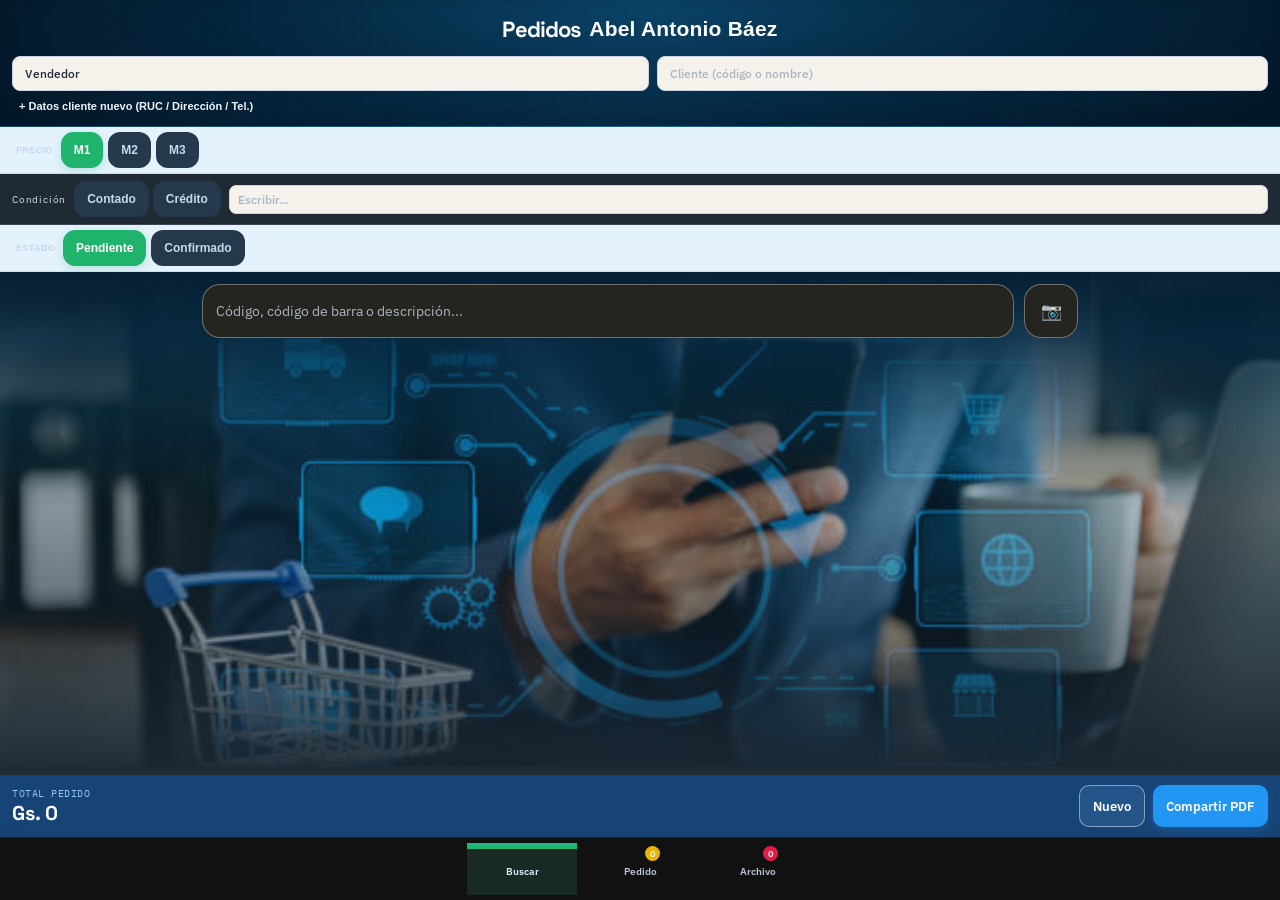
<file: index-4.html>
<!DOCTYPE html>
<html lang="es">
<head>
<meta charset="UTF-8">
<meta name="viewport" content="width=device-width, initial-scale=1, maximum-scale=1, viewport-fit=cover">
<title>Pedidos Ko'eju Rory</title>
<meta name="theme-color" content="#20302B">
<link rel="manifest" href="manifest.json">
<link rel="icon" href="Icons/icon-192.png">
<link rel="apple-touch-icon" href="Icons/icon-192.png">
<link rel="preconnect" href="https://fonts.googleapis.com">
<link href="https://fonts.googleapis.com/css2?family=Space+Grotesk:wght@500;700&family=IBM+Plex+Sans:wght@400;500&family=IBM+Plex+Mono:wght@400;600;700&display=swap" rel="stylesheet">
<link rel="stylesheet" href="style.css">
</head>
<body>

<header class="topbar">
  <div class="topbar-title">
    <h1>Pedidos</h1>
    <span>Abel Antonio Báez</span>
  </div>
  <div class="meta-fields">
    <select id="vendedor-input">
      <option value="" disabled selected>Vendedor</option>
      <option value="ABEL BÁEZ TLM">ABEL BÁEZ TLM</option>
      <option value="ABEL BÁEZ INTERIOR">ABEL BÁEZ INTERIOR</option>
      <option value="ABEL BÁEZ VISITAS">ABEL BÁEZ VISITAS</option>
    </select>
    <div class="cliente-field">
      <input id="cliente-input" type="text" placeholder="Cliente (código o nombre)" autocomplete="off">
      <div class="cliente-suggestions" id="cliente-suggestions"></div>
    </div>
  </div>
  <button type="button" class="nuevo-cliente-toggle" id="nuevo-cliente-toggle">+ Datos cliente nuevo (RUC / Dirección / Tel.)</button>
  <div class="nuevo-cliente-panel" id="nuevo-cliente-panel" style="display:none;">
    <input id="ruc-input" type="text" placeholder="RUC" autocomplete="off">
    <input id="direccion-input" type="text" placeholder="Dirección" autocomplete="off">
    <input id="telefono-input" type="text" placeholder="Teléfono" inputmode="tel" autocomplete="off">
  </div>
</header>

<div class="tier-row">
  <span class="tier-label">Precio</span>
  <div class="tier-options">
    <button class="tier-btn active" data-tier="1">M1</button>
    <button class="tier-btn" data-tier="2">M2</button>
    <button class="tier-btn" data-tier="3">M3</button>
  </div>
</div>

<div class="condicion-row">
  <span class="tier-label">Condición</span>
  <div class="condicion-quick">
    <button type="button" class="tier-btn" data-condicion="Contado">Contado</button>
    <button type="button" class="tier-btn" data-condicion="Crédito">Crédito</button>
  </div>
  <input id="condicion-input" type="text" class="condicion-input" placeholder="Escribir...">
</div>

<div class="tier-row">
  <span class="tier-label">Estado</span>
  <div class="tier-options">
    <button class="tier-btn active" data-estado="pendiente">Pendiente</button>
    <button class="tier-btn" data-estado="confirmado">Confirmado</button>
  </div>
</div>

<nav class="tabs">
  <button class="tab-btn active" data-panel="panel-search">Buscar</button>
  <button class="tab-btn" data-panel="panel-order">Pedido <span class="count" id="tab-order-count">0</span></button>
  <button class="tab-btn" data-panel="panel-archive">Archivo <span class="count" id="tab-archive-count">0</span></button>
</nav>

<main>
  <section id="panel-search" class="panel active">
    <div class="search-wrap">
      <div class="search-input-row">
        <input id="search-input" type="text" inputmode="search" placeholder="Código, código de barra o descripción...">
        <button type="button" class="scan-btn" id="btn-scan-barcode" aria-label="Escanear código de barra">📷</button>
      </div>
    </div>
    <div class="result-count" id="result-count"></div>
    <div class="item-list" id="item-list"></div>
  </section>

  <section id="panel-order" class="panel">
    <div class="editing-banner" id="editing-banner" style="display:none;">
      <span id="editing-banner-text"></span>
      <button id="editing-banner-exit" class="btn-outline btn-sm">Salir</button>
    </div>
    <div class="order-list" id="order-list"></div>
    <div class="empty-state" id="order-empty">
      <div class="big">Todavía no agregaste artículos</div>
      <div>Buscá por código o descripción en la pestaña "Buscar".</div>
    </div>
  </section>

  <section id="panel-archive" class="panel">
    <div class="backup-row">
      <button class="btn-outline btn-sm" id="btn-exportar-csv">Exportar a Excel</button>
      <button class="btn-outline btn-sm" id="btn-exportar-respaldo">Exportar respaldo</button>
      <button class="btn-outline btn-sm" id="btn-restaurar-respaldo">Restaurar respaldo</button>
      <input type="file" id="input-restaurar-respaldo" accept="application/json" style="display:none;">
    </div>
    <div class="archive-summary" id="archive-summary" style="display:none;">
      <div class="archive-summary-text">
        <span class="archive-summary-label">Total archivado (<span id="archive-summary-count">0</span> pedidos)</span>
        <span class="archive-summary-value" id="archive-summary-value">Gs. 0</span>
      </div>
      <button class="btn-outline btn-sm" id="btn-vaciar-archivo">Vaciar</button>
    </div>
    <div class="archive-list" id="archive-list"></div>
    <div class="empty-state" id="archive-empty">
      <div class="big">Todavía no archivaste ningún pedido</div>
      <div>Cuando toques "Nuevo" con un pedido cargado, queda guardado acá.</div>
    </div>

    <button class="historico-toggle" id="historico-toggle" style="display:none;">
      <span id="historico-toggle-label">Histórico</span>
      <span id="historico-toggle-arrow">▾</span>
    </button>
    <div class="historico-panel" id="historico-panel" style="display:none;">
      <div class="archive-list" id="historico-list"></div>
    </div>

    <button class="historico-toggle" id="resumen-toggle" style="display:none;">
      <span id="resumen-toggle-label">Resumen por vendedor</span>
      <span id="resumen-toggle-arrow">▾</span>
    </button>
    <div class="historico-panel" id="resumen-panel" style="display:none;">
      <div class="archive-list" id="resumen-list"></div>
    </div>

    <button class="historico-toggle" id="ranking-clientes-toggle" style="display:none;">
      <span id="ranking-clientes-toggle-label">Ranking de clientes</span>
      <span id="ranking-clientes-toggle-arrow">▾</span>
    </button>
    <div class="historico-panel" id="ranking-clientes-panel" style="display:none;">
      <div class="archive-list" id="ranking-clientes-list"></div>
    </div>

    <button class="historico-toggle" id="ranking-articulos-toggle" style="display:none;">
      <span id="ranking-articulos-toggle-label">Ranking de artículos vendidos</span>
      <span id="ranking-articulos-toggle-arrow">▾</span>
    </button>
    <div class="historico-panel" id="ranking-articulos-panel" style="display:none;">
      <div class="archive-list" id="ranking-articulos-list"></div>
    </div>
  </section>
</main>

<footer class="footer">
  <div class="total-block">
    <div class="total-label">Total pedido</div>
    <div class="total-value" id="total-value">Gs. 0</div>
  </div>
  <div class="footer-actions">
    <button class="btn btn-ghost" id="btn-clear">Nuevo</button>
    <button class="btn btn-primary" id="btn-pdf">Compartir PDF</button>
  </div>
</footer>

<div class="toast" id="toast"></div>

<div class="scanner-overlay" id="scanner-overlay" style="display:none;">
  <div class="scanner-header">
    <span id="scanner-hint">Apuntá al código de barra</span>
    <button type="button" class="scanner-close" id="btn-scanner-close" aria-label="Cerrar">✕</button>
  </div>
  <video id="scanner-video" playsinline autoplay muted></video>
  <div class="scanner-frame"></div>
</div>

<!-- Modal genérico -->
<div class="modal-backdrop" id="modal-backdrop">
  <div class="modal-sheet">
    <h3 id="modal-title"></h3>
    <p id="modal-text"></p>
    <div class="modal-actions" id="modal-actions"></div>
  </div>
</div>

<script src="data.js"></script>
<script src="clientes.js"></script>
<script src="app.js"></script>
</body>
</html>
</file>
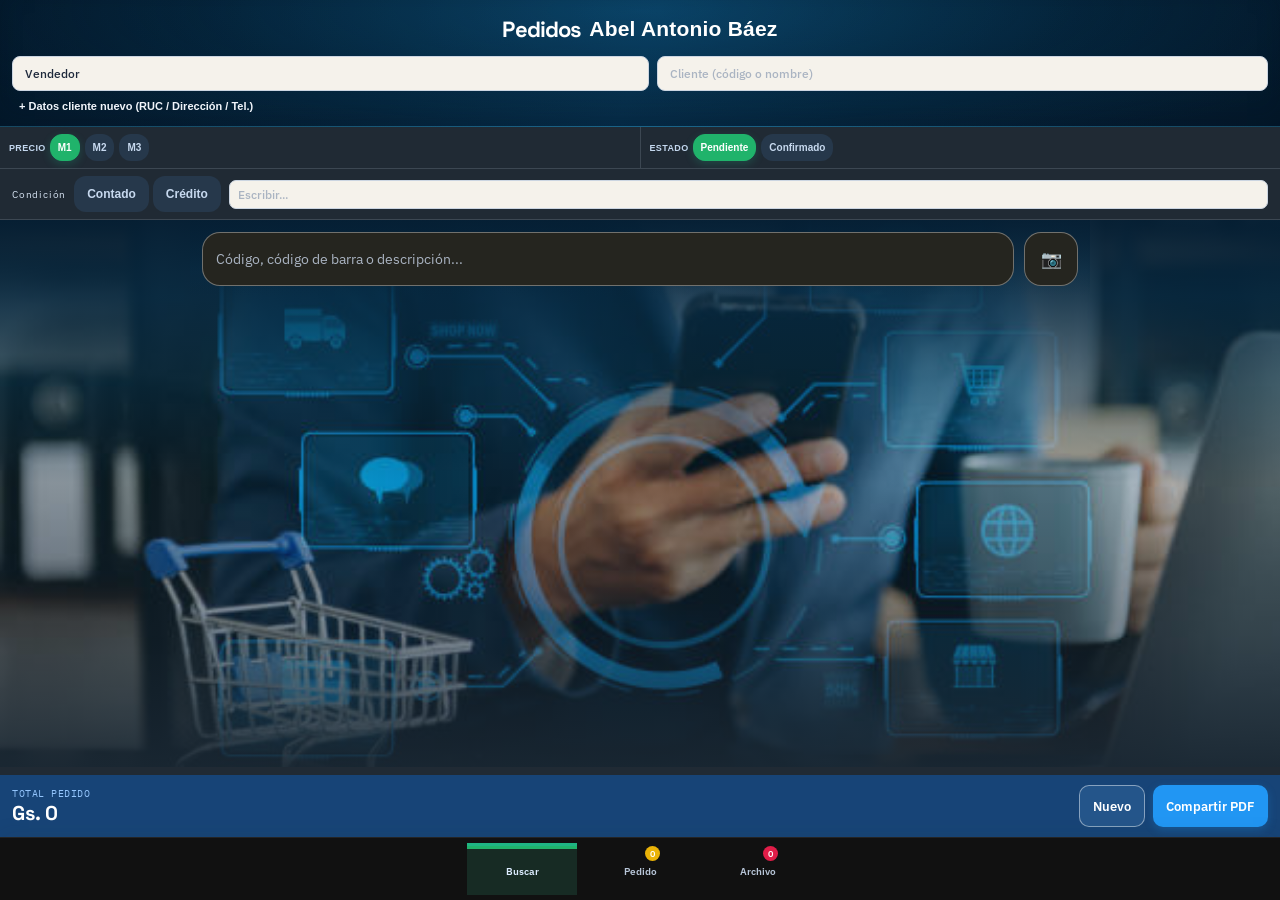
<file: index-5.html>
<!DOCTYPE html>
<html lang="es">
<head>
<meta charset="UTF-8">
<meta name="viewport" content="width=device-width, initial-scale=1, maximum-scale=1, viewport-fit=cover">
<title>Pedidos Ko'eju Rory</title>
<meta name="theme-color" content="#20302B">
<link rel="manifest" href="manifest.json">
<link rel="icon" href="Icons/icon-192.png">
<link rel="apple-touch-icon" href="Icons/icon-192.png">
<link rel="preconnect" href="https://fonts.googleapis.com">
<link href="https://fonts.googleapis.com/css2?family=Space+Grotesk:wght@500;700&family=IBM+Plex+Sans:wght@400;500&family=IBM+Plex+Mono:wght@400;600;700&display=swap" rel="stylesheet">
<link rel="stylesheet" href="style.css">
</head>
<body>

<header class="topbar">
  <div class="topbar-title">
    <h1>Pedidos</h1>
    <span>Abel Antonio Báez</span>
  </div>
  <div class="meta-fields">
    <select id="vendedor-input">
      <option value="" disabled selected>Vendedor</option>
      <option value="ABEL BÁEZ TLM">ABEL BÁEZ TLM</option>
      <option value="ABEL BÁEZ INTERIOR">ABEL BÁEZ INTERIOR</option>
      <option value="ABEL BÁEZ VISITAS">ABEL BÁEZ VISITAS</option>
    </select>
    <div class="cliente-field">
      <input id="cliente-input" type="text" placeholder="Cliente (código o nombre)" autocomplete="off">
      <div class="cliente-suggestions" id="cliente-suggestions"></div>
    </div>
  </div>
  <button type="button" class="nuevo-cliente-toggle" id="nuevo-cliente-toggle">+ Datos cliente nuevo (RUC / Dirección / Tel.)</button>
  <div class="nuevo-cliente-panel" id="nuevo-cliente-panel" style="display:none;">
    <input id="ruc-input" type="text" placeholder="RUC" autocomplete="off">
    <input id="direccion-input" type="text" placeholder="Dirección" autocomplete="off">
    <input id="telefono-input" type="text" placeholder="Teléfono" inputmode="tel" autocomplete="off">
  </div>
</header>

<div class="precio-estado-row">
  <div class="tier-row">
    <span class="tier-label">Precio</span>
    <div class="tier-options">
      <button class="tier-btn active" data-tier="1">M1</button>
      <button class="tier-btn" data-tier="2">M2</button>
      <button class="tier-btn" data-tier="3">M3</button>
    </div>
  </div>
  <div class="tier-row">
    <span class="tier-label">Estado</span>
    <div class="tier-options">
      <button class="tier-btn active" data-estado="pendiente">Pendiente</button>
      <button class="tier-btn" data-estado="confirmado">Confirmado</button>
    </div>
  </div>
</div>

<div class="condicion-row">
  <span class="tier-label">Condición</span>
  <div class="condicion-quick">
    <button type="button" class="tier-btn" data-condicion="Contado">Contado</button>
    <button type="button" class="tier-btn" data-condicion="Crédito">Crédito</button>
  </div>
  <input id="condicion-input" type="text" class="condicion-input" placeholder="Escribir...">
</div>

<nav class="tabs">
  <button class="tab-btn active" data-panel="panel-search">Buscar</button>
  <button class="tab-btn" data-panel="panel-order">Pedido <span class="count" id="tab-order-count">0</span></button>
  <button class="tab-btn" data-panel="panel-archive">Archivo <span class="count" id="tab-archive-count">0</span></button>
</nav>

<main>
  <section id="panel-search" class="panel active">
    <div class="search-wrap">
      <div class="search-input-row">
        <input id="search-input" type="text" inputmode="search" placeholder="Código, código de barra o descripción...">
        <button type="button" class="scan-btn" id="btn-scan-barcode" aria-label="Escanear código de barra">📷</button>
      </div>
    </div>
    <div class="result-count" id="result-count"></div>
    <div class="item-list" id="item-list"></div>
  </section>

  <section id="panel-order" class="panel">
    <div class="editing-banner" id="editing-banner" style="display:none;">
      <span id="editing-banner-text"></span>
      <button id="editing-banner-exit" class="btn-outline btn-sm">Salir</button>
    </div>
    <div class="order-list" id="order-list"></div>
    <div class="empty-state" id="order-empty">
      <div class="big">Todavía no agregaste artículos</div>
      <div>Buscá por código o descripción en la pestaña "Buscar".</div>
    </div>
  </section>

  <section id="panel-archive" class="panel">
    <div class="backup-row">
      <button class="btn-outline btn-sm" id="btn-exportar-csv">Exportar a Excel</button>
      <button class="btn-outline btn-sm" id="btn-exportar-respaldo">Exportar respaldo</button>
      <button class="btn-outline btn-sm" id="btn-restaurar-respaldo">Restaurar respaldo</button>
      <input type="file" id="input-restaurar-respaldo" accept="application/json" style="display:none;">
    </div>
    <div class="archive-summary" id="archive-summary" style="display:none;">
      <div class="archive-summary-text">
        <span class="archive-summary-label">Total archivado (<span id="archive-summary-count">0</span> pedidos)</span>
        <span class="archive-summary-value" id="archive-summary-value">Gs. 0</span>
      </div>
      <button class="btn-outline btn-sm" id="btn-vaciar-archivo">Vaciar</button>
    </div>
    <div class="archive-list" id="archive-list"></div>
    <div class="empty-state" id="archive-empty">
      <div class="big">Todavía no archivaste ningún pedido</div>
      <div>Cuando toques "Nuevo" con un pedido cargado, queda guardado acá.</div>
    </div>

    <button class="historico-toggle" id="historico-toggle" style="display:none;">
      <span id="historico-toggle-label">Histórico</span>
      <span id="historico-toggle-arrow">▾</span>
    </button>
    <div class="historico-panel" id="historico-panel" style="display:none;">
      <div class="archive-list" id="historico-list"></div>
    </div>

    <button class="historico-toggle" id="resumen-toggle" style="display:none;">
      <span id="resumen-toggle-label">Resumen por vendedor</span>
      <span id="resumen-toggle-arrow">▾</span>
    </button>
    <div class="historico-panel" id="resumen-panel" style="display:none;">
      <div class="archive-list" id="resumen-list"></div>
    </div>

    <button class="historico-toggle" id="ranking-clientes-toggle" style="display:none;">
      <span id="ranking-clientes-toggle-label">Ranking de clientes</span>
      <span id="ranking-clientes-toggle-arrow">▾</span>
    </button>
    <div class="historico-panel" id="ranking-clientes-panel" style="display:none;">
      <div class="archive-list" id="ranking-clientes-list"></div>
    </div>

    <button class="historico-toggle" id="ranking-articulos-toggle" style="display:none;">
      <span id="ranking-articulos-toggle-label">Ranking de artículos vendidos</span>
      <span id="ranking-articulos-toggle-arrow">▾</span>
    </button>
    <div class="historico-panel" id="ranking-articulos-panel" style="display:none;">
      <div class="archive-list" id="ranking-articulos-list"></div>
    </div>
  </section>
</main>

<footer class="footer">
  <div class="total-block">
    <div class="total-label">Total pedido</div>
    <div class="total-value" id="total-value">Gs. 0</div>
  </div>
  <div class="footer-actions">
    <button class="btn btn-ghost" id="btn-clear">Nuevo</button>
    <button class="btn btn-primary" id="btn-pdf">Compartir PDF</button>
  </div>
</footer>

<div class="toast" id="toast"></div>

<div class="scanner-overlay" id="scanner-overlay" style="display:none;">
  <div class="scanner-header">
    <span id="scanner-hint">Apuntá al código de barra</span>
    <button type="button" class="scanner-close" id="btn-scanner-close" aria-label="Cerrar">✕</button>
  </div>
  <video id="scanner-video" playsinline autoplay muted></video>
  <div class="scanner-frame"></div>
</div>

<!-- Modal genérico -->
<div class="modal-backdrop" id="modal-backdrop">
  <div class="modal-sheet">
    <h3 id="modal-title"></h3>
    <p id="modal-text"></p>
    <div class="modal-actions" id="modal-actions"></div>
  </div>
</div>

<script src="data.js"></script>
<script src="clientes.js"></script>
<script src="app.js"></script>
</body>
</html>
</file>
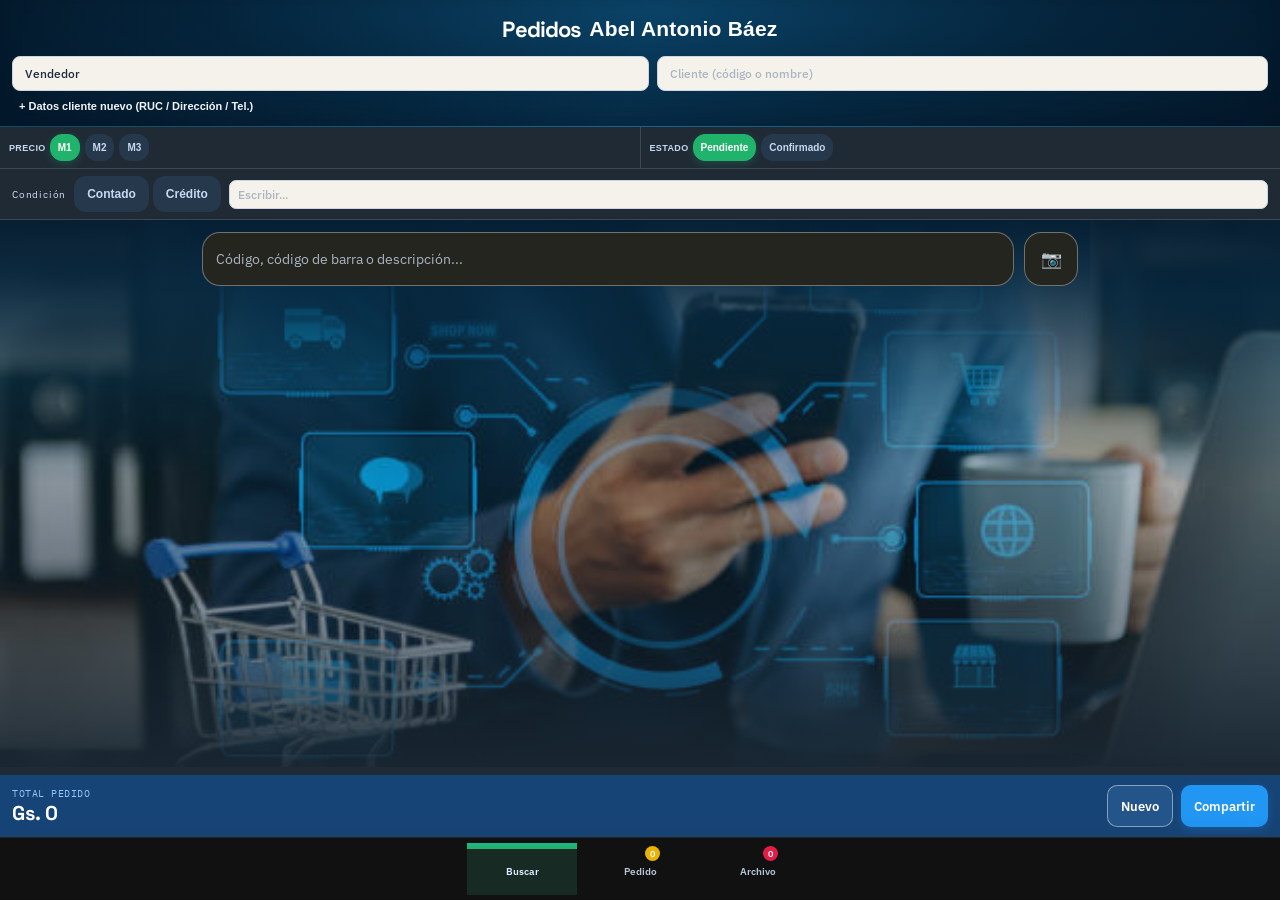
<file: index-6.html>
<!DOCTYPE html>
<html lang="es">
<head>
<meta charset="UTF-8">
<meta name="viewport" content="width=device-width, initial-scale=1, maximum-scale=1, viewport-fit=cover">
<title>Pedidos Ko'eju Rory</title>
<meta name="theme-color" content="#20302B">
<link rel="manifest" href="manifest.json">
<link rel="icon" href="Icons/icon-192.png">
<link rel="apple-touch-icon" href="Icons/icon-192.png">
<link rel="preconnect" href="https://fonts.googleapis.com">
<link href="https://fonts.googleapis.com/css2?family=Space+Grotesk:wght@500;700&family=IBM+Plex+Sans:wght@400;500&family=IBM+Plex+Mono:wght@400;600;700&display=swap" rel="stylesheet">
<link rel="stylesheet" href="style.css">
</head>
<body>

<header class="topbar">
  <div class="topbar-title">
    <h1>Pedidos</h1>
    <span>Abel Antonio Báez</span>
  </div>
  <div class="meta-fields">
    <select id="vendedor-input">
      <option value="" disabled selected>Vendedor</option>
      <option value="ABEL BÁEZ TLM">ABEL BÁEZ TLM</option>
      <option value="ABEL BÁEZ INTERIOR">ABEL BÁEZ INTERIOR</option>
      <option value="ABEL BÁEZ VISITAS">ABEL BÁEZ VISITAS</option>
    </select>
    <div class="cliente-field">
      <input id="cliente-input" type="text" placeholder="Cliente (código o nombre)" autocomplete="off">
      <div class="cliente-suggestions" id="cliente-suggestions"></div>
    </div>
  </div>
  <button type="button" class="nuevo-cliente-toggle" id="nuevo-cliente-toggle">+ Datos cliente nuevo (RUC / Dirección / Tel.)</button>
  <div class="nuevo-cliente-panel" id="nuevo-cliente-panel" style="display:none;">
    <input id="ruc-input" type="text" placeholder="RUC" autocomplete="off">
    <input id="direccion-input" type="text" placeholder="Dirección" autocomplete="off">
    <input id="telefono-input" type="text" placeholder="Teléfono" inputmode="tel" autocomplete="off">
  </div>
</header>

<div class="precio-estado-row">
  <div class="tier-row">
    <span class="tier-label">Precio</span>
    <div class="tier-options">
      <button class="tier-btn active" data-tier="1">M1</button>
      <button class="tier-btn" data-tier="2">M2</button>
      <button class="tier-btn" data-tier="3">M3</button>
    </div>
  </div>
  <div class="tier-row">
    <span class="tier-label">Estado</span>
    <div class="tier-options">
      <button class="tier-btn active" data-estado="pendiente">Pendiente</button>
      <button class="tier-btn" data-estado="confirmado">Confirmado</button>
    </div>
  </div>
</div>

<div class="condicion-row">
  <span class="tier-label">Condición</span>
  <div class="condicion-quick">
    <button type="button" class="tier-btn" data-condicion="Contado">Contado</button>
    <button type="button" class="tier-btn" data-condicion="Crédito">Crédito</button>
  </div>
  <input id="condicion-input" type="text" class="condicion-input" placeholder="Escribir...">
</div>

<nav class="tabs">
  <button class="tab-btn active" data-panel="panel-search">Buscar</button>
  <button class="tab-btn" data-panel="panel-order">Pedido <span class="count" id="tab-order-count">0</span></button>
  <button class="tab-btn" data-panel="panel-archive">Archivo <span class="count" id="tab-archive-count">0</span></button>
</nav>

<main>
  <section id="panel-search" class="panel active">
    <div class="search-wrap">
      <div class="search-input-row">
        <input id="search-input" type="text" inputmode="search" placeholder="Código, código de barra o descripción...">
        <button type="button" class="scan-btn" id="btn-scan-barcode" aria-label="Escanear código de barra">📷</button>
      </div>
    </div>
    <div class="result-count" id="result-count"></div>
    <div class="item-list" id="item-list"></div>
  </section>

  <section id="panel-order" class="panel">
    <div class="editing-banner" id="editing-banner" style="display:none;">
      <span id="editing-banner-text"></span>
      <button id="editing-banner-exit" class="btn-outline btn-sm">Salir</button>
    </div>
    <div class="order-list" id="order-list"></div>
    <div class="empty-state" id="order-empty">
      <div class="big">Todavía no agregaste artículos</div>
      <div>Buscá por código o descripción en la pestaña "Buscar".</div>
    </div>
  </section>

  <section id="panel-archive" class="panel">
    <div class="backup-row">
      <button class="btn-outline btn-sm" id="btn-exportar-csv">Exportar a Excel</button>
      <button class="btn-outline btn-sm" id="btn-exportar-respaldo">Exportar respaldo</button>
      <button class="btn-outline btn-sm" id="btn-restaurar-respaldo">Restaurar respaldo</button>
      <input type="file" id="input-restaurar-respaldo" accept="application/json" style="display:none;">
    </div>
    <div class="archive-summary" id="archive-summary" style="display:none;">
      <div class="archive-summary-text">
        <span class="archive-summary-label">Total archivado (<span id="archive-summary-count">0</span> pedidos)</span>
        <span class="archive-summary-value" id="archive-summary-value">Gs. 0</span>
      </div>
      <button class="btn-outline btn-sm" id="btn-vaciar-archivo">Vaciar</button>
    </div>
    <div class="archive-list" id="archive-list"></div>
    <div class="empty-state" id="archive-empty">
      <div class="big">Todavía no archivaste ningún pedido</div>
      <div>Cuando toques "Nuevo" con un pedido cargado, queda guardado acá.</div>
    </div>

    <button class="historico-toggle" id="historico-toggle" style="display:none;">
      <span id="historico-toggle-label">Histórico</span>
      <span id="historico-toggle-arrow">▾</span>
    </button>
    <div class="historico-panel" id="historico-panel" style="display:none;">
      <div class="archive-list" id="historico-list"></div>
    </div>

    <button class="historico-toggle" id="resumen-toggle" style="display:none;">
      <span id="resumen-toggle-label">Resumen por vendedor</span>
      <span id="resumen-toggle-arrow">▾</span>
    </button>
    <div class="historico-panel" id="resumen-panel" style="display:none;">
      <div class="archive-list" id="resumen-list"></div>
    </div>

    <button class="historico-toggle" id="ranking-clientes-toggle" style="display:none;">
      <span id="ranking-clientes-toggle-label">Ranking de clientes</span>
      <span id="ranking-clientes-toggle-arrow">▾</span>
    </button>
    <div class="historico-panel" id="ranking-clientes-panel" style="display:none;">
      <div class="archive-list" id="ranking-clientes-list"></div>
    </div>

    <button class="historico-toggle" id="ranking-articulos-toggle" style="display:none;">
      <span id="ranking-articulos-toggle-label">Ranking de artículos vendidos</span>
      <span id="ranking-articulos-toggle-arrow">▾</span>
    </button>
    <div class="historico-panel" id="ranking-articulos-panel" style="display:none;">
      <div class="archive-list" id="ranking-articulos-list"></div>
    </div>
  </section>
</main>

<footer class="footer">
  <div class="total-block">
    <div class="total-label">Total pedido</div>
    <div class="total-value" id="total-value">Gs. 0</div>
  </div>
  <div class="footer-actions">
    <button class="btn btn-ghost" id="btn-clear">Nuevo</button>
    <button class="btn btn-primary" id="btn-pdf">Compartir</button>
  </div>
</footer>

<div class="toast" id="toast"></div>

<div class="scanner-overlay" id="scanner-overlay" style="display:none;">
  <div class="scanner-header">
    <span id="scanner-hint">Apuntá al código de barra</span>
    <button type="button" class="scanner-close" id="btn-scanner-close" aria-label="Cerrar">✕</button>
  </div>
  <video id="scanner-video" playsinline autoplay muted></video>
  <div class="scanner-frame"></div>
</div>

<!-- Modal genérico -->
<div class="modal-backdrop" id="modal-backdrop">
  <div class="modal-sheet">
    <h3 id="modal-title"></h3>
    <p id="modal-text"></p>
    <div class="modal-actions" id="modal-actions"></div>
  </div>
</div>

<script src="data.js"></script>
<script src="clientes.js"></script>
<script src="app.js"></script>
</body>
</html>
</file>
<file: style.css>
:root {
  --ink: #203B35;
  --ink-soft: #36564D;
  --paper: #EDF3F0;
  --paper-dim: #D8E6DF;
  --rust: #356D9A;
  --rust-dark: #28577F;
  --gold: #78BFE3;
  --green: #6F9282;
  --red: #A13D3D;
  --line: rgba(32, 48, 43, 0.14);
  --font-display: 'Space Grotesk', sans-serif;
  --font-body: 'IBM Plex Sans', sans-serif;
  --font-mono: 'IBM Plex Mono', monospace;
}

* { box-sizing: border-box; }

html, body {
  margin: 0;
  padding: 0;
  height: 100%;
  background: var(--paper);
  color: var(--ink);
  font-family: var(--font-body);
  -webkit-tap-highlight-color: transparent;
}

body {
  display: flex;
  flex-direction: column;
  overscroll-behavior-y: none;
}

button {
  font-family: inherit;
  cursor: pointer;
  border: none;
}

button:focus-visible,
input:focus-visible,
select:focus-visible {
  outline: 2px solid var(--rust);
  outline-offset: 2px;
}

/* ---------- Header ---------- */

.topbar {
  background: var(--ink);
  color: var(--paper);
  padding: 10px 16px 8px;
  flex-shrink: 0;
}

.topbar-title {
  display: flex;
  align-items: baseline;
  justify-content: space-between;
}

.topbar-title h1 {
  font-family: var(--font-display);
  font-weight: 700;
  font-size: 20px;
  margin: 0;
  letter-spacing: -0.01em;
}

.topbar-title span {
  font-family: var(--font-mono);
  font-size: 14px;
  font-weight: 700;
  color: var(--gold);
}

.meta-fields {
  display: flex;
  gap: 6px;
  margin-top: 6px;
}

.meta-fields input,
.meta-fields select {
  flex: 1;
  min-width: 0;
  background: var(--ink-soft);
  border: 1px solid rgba(234, 227, 211, 0.18);
  color: var(--paper);
  padding: 6px 9px;
  border-radius: 7px;
  font-size: 13px;
  font-family: var(--font-body);
}

.meta-fields input::placeholder {
  color: rgba(234, 227, 211, 0.55);
}

.meta-fields select {
  -webkit-appearance: none;
  appearance: none;
  background-image: url("data:image/svg+xml;utf8,<svg xmlns='http://www.w3.org/2000/svg' viewBox='0 0 20 20' fill='%23EAE3D3'><path d='M5.5 7.5l4.5 5 4.5-5z'/></svg>");
  background-repeat: no-repeat;
  background-position: right 10px center;
  background-size: 16px;
  padding-right: 30px;
}

.meta-fields select:invalid,
.meta-fields select option[value=""] {
  color: rgba(234, 227, 211, 0.55);
}

.nuevo-cliente-toggle {
  background: transparent;
  border: none;
  color: rgba(234, 227, 211, 0.7);
  font-family: var(--font-mono);
  font-size: 11px;
  padding: 6px 0 0;
  text-align: left;
}

.nuevo-cliente-panel {
  display: flex;
  flex-direction: column;
  gap: 6px;
  margin-top: 6px;
}

.nuevo-cliente-panel input {
  background: var(--ink-soft);
  border: 1px solid rgba(234, 227, 211, 0.18);
  color: var(--paper);
  padding: 6px 9px;
  border-radius: 7px;
  font-size: 13px;
  font-family: var(--font-body);
}

.nuevo-cliente-panel input::placeholder {
  color: rgba(234, 227, 211, 0.55);
}

.cliente-field {
  position: relative;
  flex: 1;
  min-width: 0;
}

.cliente-field input {
  width: 100%;
}

.cliente-suggestions {
  display: none;
  position: absolute;
  top: calc(100% + 4px);
  left: 0;
  right: 0;
  background: #fff;
  border: 1px solid var(--line);
  border-radius: 10px;
  max-height: 260px;
  overflow-y: auto;
  z-index: 20;
  box-shadow: 0 8px 20px rgba(0, 0, 0, 0.25);
}

.cliente-suggestions.open { display: block; }

.cliente-suggestion {
  padding: 10px 12px;
  border-bottom: 1px solid var(--line);
  color: var(--ink);
  display: flex;
  align-items: center;
  justify-content: space-between;
  gap: 6px;
}

.cliente-suggestion:last-child { border-bottom: none; }

.cliente-suggestion .cs-text { flex: 1; min-width: 0; }

.cliente-suggestion .cs-name {
  font-size: 14px;
  font-weight: 500;
}

.cliente-suggestion .cs-meta {
  font-family: var(--font-mono);
  font-size: 11.5px;
  color: var(--ink-soft);
  margin-top: 2px;
}

/* ---------- Price tier selector ---------- */

.precio-estado-row {
  display: flex;
  background: var(--paper-dim);
  border-bottom: 1px solid var(--line);
  flex-shrink: 0;
}

.precio-estado-row .tier-row {
  flex: 1;
  min-width: 0;
  background: transparent;
  border-bottom: none;
  padding: 5px 10px;
  gap: 5px;
}

.precio-estado-row .tier-row:first-child {
  border-right: 1px solid var(--line);
}

.precio-estado-row .tier-btn {
  padding: 4px 8px;
  font-size: 11.5px;
}

.tier-row {
  display: flex;
  align-items: center;
  gap: 8px;
  padding: 5px 16px;
  background: var(--paper-dim);
  border-bottom: 1px solid var(--line);
  flex-shrink: 0;
}

.tier-row .tier-label {
  font-family: var(--font-mono);
  font-size: 11px;
  text-transform: uppercase;
  letter-spacing: 0.04em;
  color: var(--ink-soft);
}

.tier-options {
  display: flex;
  gap: 5px;
}

.tier-btn {
  background: var(--paper);
  border: 1px solid var(--line);
  color: var(--ink);
  padding: 4px 12px;
  border-radius: 999px;
  font-family: var(--font-mono);
  font-size: 12.5px;
  font-weight: 600;
}

.tier-btn.active {
  background: var(--rust);
  border-color: var(--rust);
  color: var(--paper);
}

/* ---------- Condición de venta ---------- */

.condicion-row {
  display: flex;
  align-items: center;
  gap: 6px;
  padding: 5px 16px;
  background: var(--paper-dim);
  border-bottom: 1px solid var(--line);
  flex-shrink: 0;
  flex-wrap: wrap;
}

.condicion-quick {
  display: flex;
  gap: 5px;
}

.condicion-input {
  flex: 1;
  min-width: 90px;
  padding: 4px 10px;
  border-radius: 8px;
  border: 1px solid var(--line);
  background: #fff;
  font-family: var(--font-body);
  font-size: 13px;
  color: var(--ink);
}

/* ---------- Tabs ---------- */

.tabs {
  display: flex;
  background: var(--paper);
  border-bottom: 1px solid var(--line);
  flex-shrink: 0;
}

.tab-btn {
  flex: 1;
  background: transparent;
  padding: 9px 8px;
  font-family: var(--font-display);
  font-weight: 600;
  font-size: 14px;
  color: var(--ink-soft);
  border-bottom: 3px solid transparent;
  display: flex;
  align-items: center;
  justify-content: center;
  gap: 5px;
}

.tab-btn.active {
  color: var(--ink);
  border-bottom-color: var(--rust);
}

.tab-btn .count {
  background: var(--rust);
  color: var(--paper);
  font-family: var(--font-mono);
  font-size: 11px;
  min-width: 17px;
  height: 17px;
  border-radius: 999px;
  display: inline-flex;
  align-items: center;
  justify-content: center;
  padding: 0 5px;
}

/* ---------- Main content ---------- */

main {
  flex: 1;
  overflow-y: auto;
  padding-bottom: 8px;
}

.panel { display: none; }
.panel.active { display: block; }

.search-wrap {
  padding: 6px 12px 3px;
  position: sticky;
  top: 0;
  background: var(--paper);
  z-index: 5;
}

.search-input-row {
  display: flex;
  gap: 6px;
}

.search-wrap input {
  width: 100%;
  padding: 7px 10px;
  border-radius: 8px;
  border: 1px solid var(--line);
  background: #fff;
  font-size: 14px;
  font-family: var(--font-mono);
  color: var(--ink);
}

.search-input-row input {
  flex: 1;
  min-width: 0;
}

.scan-btn {
  flex-shrink: 0;
  width: 38px;
  border-radius: 8px;
  border: 1px solid var(--line);
  background: #fff;
  font-size: 17px;
  line-height: 1;
}

.scan-btn:active { background: var(--paper-dim); }

.scanner-overlay {
  position: fixed;
  inset: 0;
  background: #000;
  z-index: 100;
  display: flex;
  flex-direction: column;
}

.scanner-header {
  display: flex;
  align-items: center;
  justify-content: space-between;
  padding: calc(14px + env(safe-area-inset-top, 0px)) 16px 14px;
  background: rgba(0, 0, 0, 0.6);
  color: #fff;
  font-family: var(--font-body);
  font-size: 14px;
  position: relative;
  z-index: 2;
}

.scanner-close {
  background: transparent;
  border: none;
  color: #fff;
  font-size: 22px;
  line-height: 1;
  padding: 2px 6px;
}

#scanner-video {
  position: absolute;
  inset: 0;
  width: 100%;
  height: 100%;
  object-fit: cover;
}

.scanner-frame {
  position: absolute;
  top: 50%;
  left: 50%;
  transform: translate(-50%, -50%);
  width: 78%;
  max-width: 340px;
  height: 120px;
  border: 2px solid var(--gold);
  border-radius: 10px;
  box-shadow: 0 0 0 2000px rgba(0, 0, 0, 0.35);
  z-index: 1;
}

.search-filters {
  display: flex;
  gap: 5px;
  margin-top: 4px;
}

.search-filters select {
  flex: 1;
  min-width: 0;
  padding: 4px 6px;
  border-radius: 7px;
  border: 1px solid var(--line);
  background: #fff;
  font-size: 11.5px;
  font-family: var(--font-body);
  color: var(--ink);
}

.fav-toggle {
  flex-shrink: 0;
  padding: 4px 8px;
  border-radius: 7px;
  border: 1px solid var(--line);
  background: #fff;
  font-size: 11.5px;
  font-family: var(--font-body);
  color: var(--ink-soft);
  font-weight: 600;
  white-space: nowrap;
}

.fav-toggle.active {
  background: var(--gold);
  border-color: var(--gold);
  color: var(--ink);
}

.hint {
  font-size: 12px;
  color: var(--ink-soft);
  padding: 4px 12px 1px;
}

.result-count {
  padding: 3px 12px 1px;
  font-size: 11.5px;
  color: var(--ink-soft);
  font-family: var(--font-mono);
}

.item-list, .order-list {
  padding: 4px 10px 84px;
  display: flex;
  flex-direction: column;
  gap: 5px;
}

.item-card {
  background: #fff;
  border: 1px solid var(--line);
  border-radius: 8px;
  padding: 5px 7px;
}

.item-top {
  display: flex;
  justify-content: space-between;
  align-items: center;
  gap: 6px;
}

.item-code {
  font-family: var(--font-mono);
  font-size: 11px;
  color: var(--rust-dark);
  font-weight: 600;
}

.fav-star {
  background: transparent;
  border: none;
  font-size: 16px;
  line-height: 1;
  color: var(--line);
  padding: 1px 3px;
}

.fav-star.active { color: var(--gold); }

.cs-fav {
  background: transparent;
  border: none;
  font-size: 16px;
  line-height: 1;
  color: var(--line);
  padding: 1px 5px;
  flex-shrink: 0;
}

.cs-fav.active { color: var(--gold); }

.item-desc {
  font-size: 13px;
  line-height: 1.22;
  margin: 1px 0 3px;
}

.item-stock {
  display: flex;
  gap: 6px;
  font-family: var(--font-mono);
  font-size: 10.5px;
  color: var(--ink-soft);
}

.stock-badge {
  padding: 1px 5px;
  border-radius: 5px;
  background: var(--paper-dim);
}

.stock-badge.low { background: rgba(161, 61, 61, 0.15); color: var(--red); }

.item-bottom {
  display: flex;
  align-items: center;
  justify-content: space-between;
  margin-top: 4px;
  gap: 6px;
}

.item-price {
  font-family: var(--font-mono);
  font-weight: 600;
  font-size: 14.5px;
  color: var(--ink);
}

.item-actions {
  display: flex;
  align-items: center;
  gap: 5px;
}

.qty-input {
  width: 40px;
  text-align: center;
  padding: 4px 3px;
  border-radius: 6px;
  border: 1px solid var(--line);
  font-family: var(--font-mono);
  font-size: 13px;
}

.add-btn {
  background: var(--ink);
  color: var(--paper);
  padding: 5px 9px;
  border-radius: 6px;
  font-size: 12px;
  font-weight: 600;
  font-family: var(--font-body);
}

.add-btn:active { background: var(--rust); }

.empty-state {
  text-align: center;
  padding: 60px 24px;
  color: var(--ink-soft);
}

.empty-state .big {
  font-family: var(--font-display);
  font-size: 19px;
  color: var(--ink);
  margin-bottom: 6px;
}

/* ---------- Order list ---------- */

.order-card {
  background: #fff;
  border: 1px solid var(--line);
  border-radius: 10px;
  padding: 10px 12px;
}

.order-top {
  display: flex;
  justify-content: space-between;
  gap: 8px;
}

.order-code-desc { flex: 1; min-width: 0; }

.order-remove {
  background: transparent;
  color: var(--red);
  font-size: 22px;
  line-height: 1;
  padding: 2px 4px;
  flex-shrink: 0;
}

.order-bottom {
  display: flex;
  align-items: center;
  justify-content: space-between;
  margin-top: 8px;
  gap: 8px;
}

.order-tier-select {
  font-family: var(--font-mono);
  font-size: 14px;
  border: 1px solid var(--line);
  border-radius: 6px;
  padding: 5px 6px;
  background: var(--paper-dim);
}

.line-subtotal {
  font-family: var(--font-mono);
  font-weight: 700;
  font-size: 16px;
}

.order-discount-panel {
  margin: 12px 14px 18px; padding: 12px; border: 1px solid var(--line);
  border-radius: 10px; background: var(--paper); display: grid;
  grid-template-columns: 1fr 110px; align-items: center; gap: 8px 12px;
}
.order-discount-panel label { font-size: 14px; font-weight: 700; }
.order-discount-panel input {
  width: 100%; min-width: 0; padding: 8px; border: 1px solid var(--line);
  border-radius: 7px; background: var(--paper-dim); font-family: var(--font-mono);
  font-size: 16px; text-align: right;
}
.discount-summary {
  grid-column: 1 / -1; display: flex; justify-content: space-between;
  flex-wrap: wrap; gap: 6px 12px; color: var(--muted);
  font-family: var(--font-mono); font-size: 12px;
}

/* ---------- Footer / totals ---------- */

.footer {
  flex-shrink: 0;
  background: var(--ink);
  color: var(--paper);
  padding: 12px 16px calc(12px + env(safe-area-inset-bottom));
  display: flex;
  align-items: center;
  justify-content: space-between;
  gap: 12px;
}

.total-block .total-label {
  font-family: var(--font-mono);
  font-size: 12px;
  text-transform: uppercase;
  letter-spacing: 0.05em;
  color: var(--gold);
}

.total-block .total-value {
  font-family: var(--font-display);
  font-size: 25px;
  font-weight: 700;
}

.footer-actions {
  display: flex;
  gap: 8px;
}

.btn {
  padding: 13px 18px;
  border-radius: 9px;
  font-weight: 600;
  font-size: 16px;
}

.btn-primary {
  background: var(--rust);
  color: var(--paper);
}

.btn-ghost {
  background: transparent;
  border: 1px solid rgba(234, 227, 211, 0.35);
  color: var(--paper);
}

/* ---------- Archivo de pedidos ---------- */

.backup-row {
  display: flex;
  flex-wrap: wrap;
  gap: 6px;
  padding: 10px 16px 0;
}

.backup-row .btn-outline {
  background: #fff;
  border: 1px solid var(--line);
  color: var(--ink);
}

.archive-summary {
  margin: 12px 16px 4px;
  padding: 12px 14px;
  background: var(--ink);
  color: var(--paper);
  border-radius: 10px;
  display: flex;
  align-items: center;
  justify-content: space-between;
  gap: 10px;
}

.archive-summary-text {
  display: flex;
  flex-direction: column;
  gap: 2px;
}

.archive-summary-label {
  font-family: var(--font-mono);
  font-size: 12px;
  color: var(--gold);
}

.archive-summary-value {
  font-family: var(--font-display);
  font-weight: 700;
  font-size: 19px;
}

.archive-summary .btn-outline {
  background: transparent;
  border: 1px solid rgba(234, 227, 211, 0.35);
  color: var(--paper);
  flex-shrink: 0;
}

.historico-toggle {
  display: flex;
  align-items: center;
  justify-content: space-between;
  width: calc(100% - 32px);
  margin: 4px 16px 0;
  padding: 12px 14px;
  background: transparent;
  border: 1px solid var(--line);
  border-radius: 10px;
  font-family: var(--font-mono);
  font-size: 13px;
  color: var(--ink-soft);
}

.historico-panel {
  padding-bottom: 24px;
}

.historico-panel .archive-card {
  opacity: 0.9;
}

.archive-list {
  padding: 6px 16px 90px;
  display: flex;
  flex-direction: column;
  gap: 8px;
}

.archive-card {
  background: #fff;
  border: 1px solid var(--line);
  border-radius: 10px;
  padding: 12px;
}

.archive-card.editing {
  border-color: var(--rust);
  box-shadow: 0 0 0 1px var(--rust);
}

.archive-top {
  display: flex;
  justify-content: space-between;
  align-items: flex-start;
  gap: 8px;
}

.archive-client {
  font-family: var(--font-display);
  font-weight: 600;
  font-size: 15px;
}

.cs-meta-inline {
  font-family: var(--font-body);
  font-weight: 400;
  font-size: 12.5px;
  color: var(--ink-soft);
}

.archive-meta {
  font-family: var(--font-mono);
  font-size: 12px;
  color: var(--ink-soft);
  margin-top: 2px;
}

.archive-total {
  font-family: var(--font-mono);
  font-weight: 700;
  font-size: 15px;
  white-space: nowrap;
}

.archive-sub {
  font-size: 13px;
  color: var(--ink-soft);
  margin-top: 6px;
}

.archive-actions {
  display: flex;
  gap: 8px;
  margin-top: 10px;
}

.btn-sm {
  padding: 7px 12px;
  font-size: 13px;
  border-radius: 7px;
  font-weight: 600;
}

.btn-outline.danger {
  color: var(--red);
  border-color: rgba(161, 61, 61, 0.4);
}

/* ---------- Banner de edición ---------- */

.editing-banner {
  display: flex;
  align-items: center;
  justify-content: space-between;
  gap: 10px;
  background: rgba(185, 98, 43, 0.12);
  border: 1px solid rgba(185, 98, 43, 0.35);
  color: var(--rust-dark);
  padding: 10px 12px;
  border-radius: 10px;
  margin: 10px 16px 0;
  font-size: 13px;
  font-weight: 600;
}

/* ---------- Toast ---------- */

.toast {
  position: fixed;
  left: 50%;
  bottom: 90px;
  transform: translateX(-50%) translateY(20px);
  background: var(--ink);
  color: var(--paper);
  padding: 10px 18px;
  border-radius: 999px;
  font-size: 14px;
  font-weight: 600;
  opacity: 0;
  pointer-events: none;
  transition: opacity 0.2s ease, transform 0.2s ease;
  z-index: 60;
  white-space: nowrap;
}

.toast.show {
  opacity: 1;
  transform: translateX(-50%) translateY(0);
}

/* ---------- Modal ---------- */

.modal-backdrop {
  position: fixed;
  inset: 0;
  background: rgba(32, 48, 43, 0.55);
  display: none;
  align-items: flex-end;
  z-index: 50;
}

.modal-backdrop.open { display: flex; }

.modal-sheet {
  background: var(--paper);
  width: 100%;
  border-radius: 16px 16px 0 0;
  padding: 20px 18px calc(20px + env(safe-area-inset-bottom));
}

.modal-sheet h3 {
  font-family: var(--font-display);
  margin: 0 0 10px;
}

.modal-sheet p {
  font-size: 15px;
  color: var(--ink-soft);
  margin: 0 0 14px;
}

.modal-actions {
  display: flex;
  gap: 10px;
  margin-top: 14px;
}

.modal-actions .btn { flex: 1; text-align: center; }
.btn-outline { background: transparent; border: 1px solid var(--line); color: var(--ink); }


/* ---------- Control de stock Lotus ---------- */
.stock-import-head { display:flex; align-items:center; justify-content:space-between; gap:10px; padding:14px 14px 8px; }
.stock-import-head h2 { margin:0; font-family:var(--font-display); font-size:19px; }
.stock-import-head p { margin:3px 0 0; color:var(--ink-soft); font-size:12px; }
.stock-import-head .btn-outline { background:#fff; border:1px solid var(--line); color:var(--ink); padding:8px 10px; border-radius:7px; white-space:nowrap; }
.stock-updated { padding:0 14px 10px; color:var(--ink-soft); font-size:11px; }
.stock-summary-grid { display:grid; grid-template-columns:repeat(3,minmax(0,1fr)); gap:7px; padding:0 12px 10px; }
.stock-summary-card { background:#fff; border:1px solid var(--line); border-radius:8px; padding:9px 7px; min-width:0; }
.stock-summary-card span { display:block; font-size:10px; color:var(--ink-soft); line-height:1.25; }
.stock-summary-card strong { display:block; margin-top:5px; font:700 20px var(--font-mono); }
.stock-controls { display:grid; grid-template-columns:1fr; gap:6px; padding:5px 12px; position:sticky; top:0; background:var(--paper); z-index:4; }
.stock-controls input,.stock-controls select { width:100%; min-width:0; padding:9px 10px; border:1px solid var(--line); border-radius:8px; background:#fff; font:13px var(--font-body); }
.stock-result-count { padding:4px 14px; font:11px var(--font-mono); color:var(--ink-soft); }
.stock-list { display:flex; flex-direction:column; gap:5px; padding:4px 10px 90px; }
.stock-row { background:#fff; border:1px solid var(--line); border-radius:8px; padding:9px 10px; }
.stock-row-main { display:flex; flex-direction:column; gap:2px; }
.stock-row-main strong { font:600 11px var(--font-mono); color:var(--rust-dark); }
.stock-row-main span { font-size:13px; line-height:1.25; }
.stock-values { display:flex; flex-wrap:wrap; gap:7px; margin-top:7px; font:11px var(--font-mono); color:var(--ink-soft); }
.stock-values span { background:var(--paper-dim); padding:3px 6px; border-radius:5px; }
.stock-values .is-low { background:rgba(161,61,61,.15); color:var(--red); }
.stock-more { padding:10px; text-align:center; font-size:12px; color:var(--ink-soft); }

.stock-head-actions { display:flex; gap:6px; flex-wrap:wrap; justify-content:flex-end; }
.stock-head-actions button { font-size:11px; }
.stock-controls { grid-template-columns:1fr; }


/* Herramientas dentro de Administración */
.admin-tools { margin: 12px; padding: 14px; background: #fff; border: 1px solid var(--line); border-radius: 10px; }
.admin-tools h2 { margin: 0 0 4px; font-size: 16px; }
.admin-tools p { margin: 0 0 10px; color: var(--ink-soft); font-size: 12px; }
.admin-tools button { padding: 9px 12px; border-radius: 8px; font: 600 13px var(--font-body); }


/* Cerrar sesión debajo de AB SYSTEM, alineado a la derecha */
.topbar-title { align-items: flex-start; }
.topbar-brand { display:flex; flex-direction:column; align-items:flex-end; gap:3px; }
.cloud-logout { padding:3px 7px; border:1px solid rgba(234,227,211,.35); border-radius:6px; background:transparent; color:var(--paper); font:600 10px var(--font-body); line-height:1.2; }


/* ---------- Panel de resumen ---------- */
.dashboard-head{display:flex;align-items:center;justify-content:space-between;gap:10px;margin:4px 0 14px}
.dashboard-head h2{font-family:var(--font-display);font-size:21px;margin:0}
.dashboard-head p{font-size:12px;color:#65716a;margin:4px 0 0;text-transform:capitalize}
.dashboard-grid{display:grid;grid-template-columns:repeat(2,minmax(0,1fr));gap:10px}
.dashboard-card{min-width:0;background:#fff;border:1px solid var(--line);border-radius:12px;padding:14px;box-shadow:0 2px 7px rgba(32,48,43,.05)}
.dashboard-card span{display:block;font-size:12px;font-weight:600;color:#59665f}
.dashboard-card strong{display:block;font-family:var(--font-display);font-size:clamp(19px,5vw,26px);line-height:1.2;margin:9px 0 5px;overflow-wrap:anywhere}
.dashboard-card small{display:block;font-size:11px;color:#7a847e;line-height:1.35}
.dashboard-note{margin-top:12px;padding:11px 12px;background:rgba(32,48,43,.06);border-radius:9px;color:#65716a;font-size:12px;line-height:1.45}
@media(min-width:700px){.dashboard-grid{grid-template-columns:repeat(4,minmax(0,1fr))}}

/* Estadísticas comparativas de vendedores */
.admin-seller-stat{align-items:center;gap:12px}
.admin-seller-stat>span{min-width:0;line-height:1.4}
.admin-seller-stat>strong{white-space:nowrap;text-align:right}
@media(max-width:420px){.admin-seller-stat{align-items:flex-start}.admin-seller-stat>strong{font-size:12px}}


/* =========================================================
   KOEJU — rediseño inicial moderno / navegación inferior
   Capa visual: conserva IDs, controles y lógica existentes.
   ========================================================= */
:root {
  --ink: #203B35;
  --ink-soft: #45645A;
  --paper: #F3F7F5;
  --paper-dim: #E5EEE9;
  --rust: #2F7561;
  --rust-dark: #245C4D;
  --gold: #78BFE3;
  --green: #6F9282;
  --line: rgba(32, 59, 53, .13);
}
html, body { background: var(--paper); }
body { min-height: 100%; }
.topbar {
  padding: max(12px, env(safe-area-inset-top)) 16px 12px;
  background: linear-gradient(135deg, #203B35, #2F594D);
  box-shadow: 0 3px 14px rgba(22, 48, 40, .12);
}
.topbar-title h1 { font-size: 22px; letter-spacing: -.04em; }
.topbar-title span { color: #B9D8CA; font-size: 11px; letter-spacing: .08em; }
.meta-fields { gap: 8px; margin-top: 10px; }
.meta-fields input, .meta-fields select {
  min-height: 42px; border-radius: 11px; background: rgba(255,255,255,.11);
  border-color: rgba(255,255,255,.17); font-size: 13px;
}
.nuevo-cliente-toggle { padding-top: 9px; color: #D1E2DA; font-family: var(--font-body); }
.nuevo-cliente-panel input { min-height: 40px; border-radius: 10px; }
.precio-estado-row, .condicion-row { background: #E8F0EC; }
.precio-estado-row .tier-row { padding: 8px 10px; }
.tier-label { font-size: 10px !important; letter-spacing: .08em; }
.tier-btn { min-height: 31px; padding: 5px 10px; border-radius: 9px; }
.tier-btn.active { background: var(--rust); border-color: var(--rust); }
.condicion-row { padding: 7px 12px; }
.condicion-input { min-height: 34px; border-radius: 9px; }

/* El menú pasa al pie, sin cambiar sus data-panel ni listeners. */
.tabs {
  order: 7; flex-shrink: 0; position: relative; z-index: 30;
  padding: 5px 4px calc(5px + env(safe-area-inset-bottom));
  background: rgba(255,255,255,.97);
  border-top: 1px solid var(--line); border-bottom: 0;
  box-shadow: 0 -5px 18px rgba(27, 57, 47, .08);
  gap: 2px;
}
.tab-btn {
  min-width: 0; min-height: 52px; padding: 6px 2px;
  flex-direction: column; gap: 3px; border: 0; border-radius: 10px;
  font-family: var(--font-body); font-size: 10px; font-weight: 600;
}
.tab-btn.active { color: var(--rust-dark); background: #E8F2ED; }
.tab-btn .count { min-width: 15px; height: 15px; font-size: 9px; }
main { order: 5; min-height: 0; padding-bottom: 8px; }
.footer { order: 6; padding: 8px 12px calc(8px + env(safe-area-inset-bottom)); gap: 8px; }
.total-block .total-label { font-size: 10px; }
.total-block .total-value { font-size: 20px; }
.btn { min-height: 42px; padding: 9px 13px; border-radius: 10px; font-size: 13px; }
.btn-primary { background: var(--rust); }

/* Búsqueda: barra visible, alta y cómoda para uso rápido. */
.search-wrap { padding: 10px 12px 7px; background: var(--paper); }
.search-wrap input {
  min-height: 44px; padding: 10px 13px; border-radius: 12px;
  border-color: rgba(32,59,53,.16); font-family: var(--font-body);
  font-size: 14px; box-shadow: 0 2px 8px rgba(25,55,44,.04);
}
.search-input-row { gap: 8px; }
.scan-btn { width: 44px; min-height: 44px; border-radius: 12px; color: var(--ink); }
.result-count { padding: 3px 13px 5px; font-size: 11px; color: var(--ink-soft); }
.item-list { padding: 4px 10px 16px; gap: 6px; }
.item-card {
  padding: 7px 9px; border: 1px solid rgba(32,59,53,.10);
  border-radius: 11px; box-shadow: 0 2px 7px rgba(25,55,44,.035);
}
.item-code { color: var(--rust-dark); font-size: 10px; }
.item-desc { margin: 2px 0 4px; font-size: 12.5px; line-height: 1.25; }
.item-stock { gap: 5px; font-size: 9.5px; }
.stock-badge { border-radius: 6px; padding: 2px 5px; }
.item-bottom { gap: 6px; }
@media (max-width: 420px) {
  .topbar { padding-left: 12px; padding-right: 12px; }
  .meta-fields { gap: 6px; }
  .precio-estado-row .tier-row { padding-left: 7px; padding-right: 7px; }
  .precio-estado-row .tier-btn { padding: 4px 7px; font-size: 10.5px; }
  .tab-btn { font-size: 9px; }
  .footer-actions { gap: 5px; }
  .btn { padding-left: 10px; padding-right: 10px; }
}
@media (min-width: 700px) {
  .tabs { justify-content: center; }
  .tab-btn { flex: 0 1 120px; flex-direction: row; font-size: 12px; }
  .item-list { max-width: 900px; margin: 0 auto; }
  .search-wrap { max-width: 900px; margin: 0 auto; }
}


/* Pulido de tarjetas: precio, stock y acciones táctiles */
.item-price {
  color: var(--rust-dark);
  font-family: var(--font-display);
  font-size: 15px;
  font-weight: 800;
  letter-spacing: -.025em;
  line-height: 1.15;
  white-space: nowrap;
}
.item-actions {
  display: flex;
  align-items: center;
  gap: 6px;
}
.qty-input {
  width: 48px;
  min-width: 48px;
  min-height: 36px;
  padding: 5px 4px;
  border: 1px solid rgba(32,59,53,.18);
  border-radius: 9px;
  background: #F7FAF8;
  color: var(--ink);
  font: 700 13px var(--font-body);
  text-align: center;
}
.add-btn {
  min-height: 36px;
  padding: 7px 11px;
  border: 0;
  border-radius: 9px;
  background: var(--rust);
  color: #fff;
  font: 700 12px var(--font-body);
  box-shadow: 0 2px 5px rgba(36,92,77,.16);
}
.add-btn:active { background: var(--rust-dark); transform: translateY(1px); }
.stock-badge {
  display: inline-flex;
  align-items: center;
  min-height: 19px;
  background: #E8F2ED;
  color: #315F4F;
  font-weight: 700;
  line-height: 1;
}
.stock-badge.low {
  background: #FFF1D9;
  color: #8A5B16;
}
.result-count {
  min-height: 22px;
  font-weight: 600;
}
@media (max-width: 380px) {
  .item-card { padding: 7px 8px; }
  .item-price { font-size: 14px; }
  .qty-input { width: 43px; min-width: 43px; }
  .add-btn { padding-left: 9px; padding-right: 9px; }
}
@media (hover: hover) {
  .item-card { transition: border-color .15s ease, box-shadow .15s ease; }
  .item-card:hover {
    border-color: rgba(47,117,97,.28);
    box-shadow: 0 4px 12px rgba(25,55,44,.07);
  }
  .add-btn:hover { background: var(--rust-dark); }
}


/* Pedido: jerarquía clara y controles cómodos */
#panel-order { padding: 10px 12px 18px; }
.editing-banner {
  display: flex;
  align-items: center;
  justify-content: space-between;
  gap: 10px;
  margin: 2px 0 12px;
  padding: 10px 12px;
  border: 1px solid rgba(138,91,22,.22);
  border-radius: 12px;
  background: #FFF6E7;
  color: #765019;
  font-size: 12px;
  font-weight: 650;
}
.order-list { display: flex; flex-direction: column; gap: 9px; }
.order-card {
  padding: 12px;
  border: 1px solid rgba(32,59,53,.12);
  border-radius: 13px;
  background: #fff;
  box-shadow: 0 2px 8px rgba(25,55,44,.045);
}
.order-top {
  display: flex;
  align-items: flex-start;
  justify-content: space-between;
  gap: 10px;
}
.order-code-desc { min-width: 0; flex: 1; }
.order-card .item-code {
  display: inline-block;
  margin-bottom: 3px;
  font-size: 10px;
  font-weight: 800;
  letter-spacing: .035em;
}
.order-card .item-desc {
  margin: 0;
  color: var(--ink);
  font-size: 13px;
  font-weight: 650;
  line-height: 1.35;
  overflow-wrap: anywhere;
}
.order-remove {
  flex: 0 0 34px;
  width: 34px;
  height: 34px;
  border: 1px solid rgba(170,70,61,.16);
  border-radius: 10px;
  background: #FFF5F3;
  color: #A7473F;
  font-size: 15px;
}
.order-bottom {
  display: grid;
  grid-template-columns: minmax(0,1fr) 62px auto;
  align-items: center;
  gap: 8px;
  margin-top: 11px;
  padding-top: 10px;
  border-top: 1px solid rgba(32,59,53,.08);
}
.order-tier-select {
  width: 100%;
  min-width: 0;
  min-height: 38px;
  padding: 6px 8px;
  border: 1px solid rgba(32,59,53,.15);
  border-radius: 9px;
  background: #F7FAF8;
  color: var(--ink);
  font: 600 11px var(--font-body);
}
.order-bottom .qty-input {
  width: 62px;
  min-width: 62px;
  min-height: 38px;
}
.line-subtotal {
  color: var(--rust-dark);
  font-size: 12px;
  font-weight: 800;
  text-align: right;
  white-space: nowrap;
}
.order-discount-panel {
  margin: 13px 0 10px;
  padding: 13px;
  border: 1px solid rgba(32,59,53,.11);
  border-radius: 13px;
  background: #EAF2ED;
}
.order-discount-panel label {
  display: block;
  margin-bottom: 7px;
  color: var(--ink-soft);
  font-size: 11px;
  font-weight: 750;
}
#discount-input {
  width: 100%;
  min-height: 40px;
  padding: 8px 11px;
  border: 1px solid rgba(32,59,53,.17);
  border-radius: 9px;
  background: #fff;
  color: var(--ink);
  font: 700 14px var(--font-body);
}
.discount-summary {
  display: flex;
  flex-wrap: wrap;
  justify-content: space-between;
  gap: 6px 12px;
  margin-top: 9px;
  color: var(--ink-soft);
  font-size: 11px;
  font-weight: 650;
}
.empty-state {
  margin: 12px 0;
  padding: 25px 16px;
  border: 1px dashed rgba(32,59,53,.2);
  border-radius: 14px;
  background: rgba(255,255,255,.68);
  color: var(--ink-soft);
  text-align: center;
  font-size: 12px;
  line-height: 1.5;
}
.empty-state .big {
  margin-bottom: 5px;
  color: var(--ink);
  font-size: 15px;
  font-weight: 800;
}
@media (max-width: 360px) {
  .order-bottom { grid-template-columns: minmax(0,1fr) 52px auto; gap: 5px; }
  .order-bottom .qty-input { width: 52px; min-width: 52px; }
  .line-subtotal { font-size: 11px; }
  .order-tier-select { padding-left: 5px; font-size: 10px; }
}


/* Encabezado y datos del cliente */
.cliente-field { position: relative; min-width: 0; }
#vendedor-input, #cliente-input,
#ruc-input, #direccion-input, #telefono-input,
#condicion-input, #stock-search, #stock-group-filter, #stock-filter,
#archive-search-input {
  min-height: 42px;
  border: 1px solid rgba(32,59,53,.16);
  border-radius: 10px;
  font: 500 13px var(--font-body);
}
.cliente-suggestions {
  overflow: hidden;
  border: 1px solid rgba(32,59,53,.13);
  border-radius: 12px;
  background: #fff;
  box-shadow: 0 10px 25px rgba(20,45,36,.14);
}
.cliente-suggestion { padding: 10px 12px; }
.nuevo-cliente-toggle {
  display: inline-flex;
  align-items: center;
  min-height: 34px;
  font-size: 11px;
  font-weight: 700;
}
.nuevo-cliente-panel {
  display: grid;
  grid-template-columns: repeat(2,minmax(0,1fr));
  gap: 7px;
  margin-top: 8px;
  padding: 10px;
  border: 1px solid rgba(255,255,255,.13);
  border-radius: 12px;
  background: rgba(255,255,255,.07);
}
.nuevo-cliente-panel input { min-width: 0; }
.nuevo-cliente-panel input:nth-child(2) { grid-column: span 2; }
.precio-estado-row, .condicion-row {
  border-bottom: 1px solid rgba(32,59,53,.08);
}
.condicion-row { gap: 8px; }
.condicion-input { min-width: 80px; }

/* Resumen, inventario y archivo */
#panel-dashboard, #panel-stock, #panel-archive, #panel-admin {
  padding: 12px;
}
.stock-import-head h2 {
  margin: 0;
  color: var(--ink);
  font: 700 19px var(--font-display);
}
.stock-import-head p {
  margin: 4px 0 0;
  color: var(--ink-soft);
  font-size: 11px;
}
.stock-updated {
  margin: 10px 0;
  padding: 9px 11px;
  border-radius: 10px;
  background: #E8F2ED;
  color: var(--ink-soft);
  font-size: 11px;
  line-height: 1.4;
}
.stock-summary-grid {
  display: grid;
  grid-template-columns: repeat(3,minmax(0,1fr));
  gap: 7px;
  margin: 10px 0;
}
.stock-summary-card {
  min-width: 0;
  padding: 11px 8px;
  border: 1px solid rgba(32,59,53,.1);
  border-radius: 11px;
  background: #fff;
}
.stock-summary-card span {
  display: block;
  color: var(--ink-soft);
  font-size: 10px;
  line-height: 1.3;
}
.stock-summary-card strong {
  display: block;
  margin-top: 7px;
  color: var(--rust-dark);
  font: 800 20px var(--font-display);
}
.stock-controls {
  display: grid;
  grid-template-columns: 1fr 1fr;
  gap: 7px;
  margin: 12px 0 8px;
}
.stock-controls input { grid-column: span 2; }
.stock-controls select {
  min-width: 0;
  padding: 7px;
  background: #fff;
  color: var(--ink);
  font-size: 11px;
}
.stock-result-count {
  padding: 5px 2px;
  color: var(--ink-soft);
  font-size: 11px;
  font-weight: 650;
}
.stock-list, .archive-list { display: flex; flex-direction: column; gap: 8px; }
.archive-summary {
  display: flex;
  align-items: center;
  justify-content: space-between;
  gap: 10px;
  margin: 10px 0;
  padding: 12px;
  border: 1px solid rgba(32,59,53,.1);
  border-radius: 12px;
  background: #EAF2ED;
}
.archive-summary-text { display: flex; flex-direction: column; gap: 4px; }
.archive-summary-label { color: var(--ink-soft); font-size: 10px; }
.archive-summary-value { color: var(--rust-dark); font: 800 17px var(--font-display); }
.historico-toggle {
  display: flex;
  align-items: center;
  justify-content: space-between;
  width: 100%;
  min-height: 44px;
  margin-top: 9px;
  padding: 10px 12px;
  border: 1px solid rgba(32,59,53,.12);
  border-radius: 11px;
  background: #fff;
  color: var(--ink);
  font: 700 12px var(--font-body);
  text-align: left;
}
.historico-panel { padding: 8px 2px 2px; }
.admin-tools {
  margin: 12px 0;
  border-radius: 12px;
  box-shadow: 0 2px 8px rgba(25,55,44,.04);
}
.admin-panel-content { min-width: 0; }
.admin-panel-content input,
.admin-panel-content select,
.admin-panel-content button { max-width: 100%; }
@media (max-width: 360px) {
  #panel-dashboard, #panel-stock, #panel-archive, #panel-admin { padding: 9px; }
  .stock-summary-grid { gap: 5px; }
  .stock-summary-card { padding: 9px 6px; }
  .stock-summary-card span { font-size: 9px; }
  .stock-summary-card strong { font-size: 17px; }
}
@media (min-width: 700px) {
  #panel-dashboard, #panel-stock, #panel-archive, #panel-admin {
    max-width: 1000px;
    width: 100%;
    margin-left: auto;
    margin-right: auto;
  }
  .stock-controls { grid-template-columns: 2fr 1fr 1fr; }
  .stock-controls input { grid-column: auto; }
}


/* Navegación inferior compacta */
.tabs {
  flex-shrink: 0;
  display: flex;
  align-items: stretch;
  justify-content: space-around;
  gap: 0;
  padding: 5px 2px calc(5px + env(safe-area-inset-bottom, 0px));
  background: #fff;
  border-top: 1px solid var(--line);
  border-bottom: 0;
  box-shadow: 0 -5px 18px rgba(32, 59, 53, .07);
  z-index: 15;
}
.tab-btn {
  position: relative;
  flex: 1 1 0;
  min-width: 0;
  display: flex;
  flex-direction: column;
  align-items: center;
  justify-content: center;
  gap: 2px;
  padding: 4px 1px 3px;
  border: 0;
  border-top: 3px solid transparent;
  border-radius: 0;
  color: var(--ink-soft);
  font-size: 10px;
  line-height: 1.1;
}
.tab-btn.active {
  color: var(--rust-dark);
  border-top-color: var(--rust);
  border-bottom-color: transparent;
  background: rgba(53, 109, 154, .055);
}
.tab-icon {
  display: block;
  min-height: 19px;
  font-size: 19px;
  line-height: 1;
  font-weight: 700;
}
.tab-label {
  display: block;
  overflow: hidden;
  max-width: 100%;
  text-overflow: ellipsis;
  white-space: nowrap;
  font-size: 10px;
  font-weight: 650;
}
.tab-btn .count {
  position: absolute;
  top: 0;
  right: calc(50% - 20px);
  min-width: 15px;
  height: 15px;
  padding: 0 4px;
  font-size: 9px;
  line-height: 15px;
}
@media (min-width: 700px) {
  .tabs { justify-content: center; gap: 8px; }
  .tab-btn { flex: 0 1 110px; }
}



/* ---------- Tema Ko'eju: azul marino, crema y menta ---------- */
/* Los nombres existentes se conservan para no afectar la lógica ni los componentes. */
:root {
  --color-header-bg: #13315C;
  --color-header-gradient: linear-gradient(180deg, #13315C 0%, #1D4E89 100%);
  --color-header-text: #FFFFFF;
  --color-header-subtext: #93C5FD;
  --color-main-bg: #FAF6EE;
  --color-filter-bg: #E3F2FD;
  --color-input-bg: #F5F2EB;
  --color-nav-bg: #FFFFFF;
  --color-nav-active-bg: #E0F2FE;
  --color-primary-mint: #1FB584;
  --color-primary-cyan: #2196F3;
  --color-unselected-bg: #D5E8F7;
  --text-main: #1E293B;
  --text-label: #3B6998;
  --text-placeholder: #7C8798;
  --border-subtle: #CBD5E1;
  --badge-pedido: #EAB308;
  --badge-archivo: #E11D48;

  --ink: var(--text-main);
  --ink-soft: var(--text-label);
  --paper: var(--color-main-bg);
  --paper-dim: var(--color-filter-bg);
  --rust: var(--color-primary-mint);
  --rust-dark: #13315C;
  --gold: var(--color-header-subtext);
  --green: var(--color-primary-mint);
  --red: var(--badge-archivo);
  --line: var(--border-subtle);
}

/* Encabezado, campos superiores y total inferior */
.topbar,
.footer {
  background: var(--color-header-gradient);
  color: var(--color-header-text);
}
.topbar-title span,
.total-block .total-label {
  color: var(--color-header-subtext);
}
.meta-fields input,
.meta-fields select,
.nuevo-cliente-panel input {
  background-color: #244B78;
  color: #FFFFFF;
  border-color: rgba(255,255,255,.22);
}
.meta-fields input::placeholder,
.nuevo-cliente-panel input::placeholder {
  color: #C7DDF5;
}

/* Filtros de precio, estado y condición */
.precio-estado-row,
.tier-row,
.condicion-row {
  background-color: var(--color-filter-bg);
  border-color: #C5E1F9;
}
.tier-row .tier-label {
  color: var(--text-label);
  font-weight: 700;
}
.tier-btn {
  background: var(--color-unselected-bg);
  border: 1px solid #BBD9F2;
  color: #1E3A5F;
}
.tier-btn.active {
  background: var(--color-primary-mint);
  border-color: var(--color-primary-mint);
  color: #FFFFFF;
  box-shadow: 0 3px 8px rgba(31,181,132,.22);
}
.condicion-input,
.search-wrap input,
.search-filters select,
.qty-input,
.stock-controls input,
.stock-controls select,
#vendedor-input, #cliente-input,
#ruc-input, #direccion-input, #telefono-input,
#condicion-input, #stock-search, #stock-group-filter, #stock-filter,
#archive-search-input {
  background-color: var(--color-input-bg);
  border: 1px solid var(--border-subtle);
  color: var(--text-main);
}
input::placeholder,
textarea::placeholder {
  color: var(--text-placeholder);
}
.search-wrap {
  background: var(--color-main-bg);
}
.search-filters select {
  background-color: var(--color-input-bg);
}

/* Área principal y tarjetas */
html, body,
main,
.bg-main {
  background-color: var(--color-main-bg);
  color: var(--text-main);
}
.item-card,
.order-card,
.dashboard-card,
.stock-summary-card {
  border-color: var(--border-subtle);
}
.item-price,
.item-desc,
.order-card {
  color: var(--text-main);
}
.item-code {
  color: var(--rust-dark);
}
.stock-badge {
  background: var(--color-unselected-bg);
}

/* Acciones principales */
.btn-primary,
#btn-pdf {
  background: var(--color-primary-cyan);
  color: #FFFFFF;
  box-shadow: 0 3px 8px rgba(33,150,243,.25);
}
.btn-ghost,
#btn-clear {
  color: #FFFFFF;
  border-color: rgba(255,255,255,.45);
}
.add-btn {
  background: var(--color-primary-mint);
  color: #FFFFFF;
}
.add-btn:active {
  background: #15966C;
}

/* Navegación inferior */
.tabs {
  background: var(--color-nav-bg);
  border-top: 1px solid var(--border-subtle);
}
.tab-btn {
  color: var(--text-label);
}
.tab-btn.active {
  color: #13315C;
  background: var(--color-nav-active-bg);
  border-top-color: var(--color-primary-mint);
  border-bottom-color: transparent;
}
.tab-btn[data-panel="panel-order"] .count {
  background: var(--badge-pedido);
  color: #FFFFFF;
}
.tab-btn[data-panel="panel-archive"] .count {
  background: var(--badge-archivo);
  color: #FFFFFF;
}


/* Ko'eju: compactación de vendedor, precio y condición */
.topbar {
  padding-top: max(8px, env(safe-area-inset-top));
  padding-bottom: 8px;
}
.meta-fields {
  gap: 6px;
  margin-top: 6px;
}
.meta-fields input,
.meta-fields select,
#vendedor-input,
#cliente-input {
  min-height: 35px;
  padding-top: 5px;
  padding-bottom: 5px;
  border-radius: 8px;
  font-size: 12px;
}
.nuevo-cliente-toggle {
  min-height: 28px;
  padding-top: 4px;
}
.precio-estado-row .tier-row {
  padding-top: 4px;
  padding-bottom: 4px;
  gap: 4px;
}
.precio-estado-row .tier-label,
.tier-row .tier-label {
  font-size: 9px !important;
}
.precio-estado-row .tier-btn {
  min-height: 27px;
  padding: 3px 7px;
  font-size: 10px;
}
.condicion-row {
  min-height: 0;
  padding: 4px 10px;
  gap: 5px;
}
.condicion-quick {
  gap: 4px;
}
.condicion-input,
#condicion-input {
  min-height: 29px;
  padding: 4px 8px;
  border-radius: 7px;
  font-size: 12px;
}
@media (max-width: 380px) {
  .topbar { padding-left: 10px; padding-right: 10px; }
  .meta-fields { gap: 5px; }
  .precio-estado-row .tier-row { padding-top: 3px; padding-bottom: 3px; }
  .precio-estado-row .tier-btn { min-height: 26px; padding: 3px 6px; font-size: 9.5px; }
  .condicion-row { padding: 3px 8px; }
}


/* AB SYSTEM: identidad principal compacta del encabezado */
.topbar-title {
  display: flex;
  align-items: center;
  justify-content: space-between;
  gap: 8px;
  min-width: 0;
}
.topbar-brand {
  display: flex;
  flex-direction: column;
  align-items: flex-start;
  gap: 1px;
  min-width: 0;
}
.topbar-brand > span {
  font-family: var(--font-display);
  font-size: 20px;
  font-weight: 700;
  line-height: 1.05;
  letter-spacing: .045em;
  color: #FFFFFF;
}
.topbar-tagline {
  display: block;
  font: 600 8px/1.2 var(--font-body);
  letter-spacing: .105em;
  color: #C7DDF5;
  white-space: nowrap;
}
@media (max-width: 390px) {
  .topbar-brand > span { font-size: 17px; }
  .topbar-tagline { font-size: 7px; letter-spacing: .07em; }
}
@media (max-width: 340px) {
  .topbar-brand > span { font-size: 16px; }
  .topbar-tagline { font-size: 6.5px; }
}


/* ---------- Fondo sutil del área central de pedidos AB SYSTEM ---------- */
.area-central-pedido {
  position: relative;
  isolation: isolate;
  background-color: #f7f5ea;
}

.area-central-pedido::before {
  content: "";
  position: absolute;
  inset: 0;
  background-image: url('./Icons/ventafondo.jpg');
  background-size: cover;
  background-position: center;
  background-repeat: no-repeat;
  opacity: 0.05;
  pointer-events: none;
  z-index: -1;
}


/* ---------- Integración visual de la maqueta AB SYSTEM ---------- */
.area-central-pedido { background-color: #f7f5ea; }
.area-central-pedido::before { opacity: .22; }
.area-central-pedido .order-list {
  position: relative;
  padding: 5px 12px 18px;
  gap: 9px;
}
.area-central-pedido .order-card {
  border: 1px solid rgba(32,59,53,.14);
  border-radius: 14px;
  background: rgba(255,255,255,.94);
  box-shadow: 0 4px 14px rgba(24,48,40,.07);
}
.area-central-pedido .order-discount-panel {
  background: rgba(255,255,255,.94);
  border-radius: 14px;
  box-shadow: 0 3px 12px rgba(24,48,40,.05);
}

/* ---------- Diseño de referencia AB SYSTEM (captura 16/11/2026) ---------- */
:root {
  --ink: #174477;
  --ink-soft: #244f7e;
  --paper: #202a34;
  --paper-dim: #202a34;
  --rust: #168fe0;
  --rust-dark: #0878c6;
  --gold: #a8c9ef;
  --green: #20b36b;
  --line: rgba(210,225,240,.16);
}
html, body { background:#111; color:#dbe6f4; }
.topbar {
  background:#174477;
  color:#fff;
  padding:13px 14px 10px;
  box-shadow:none;
}
.topbar-title { align-items:flex-start; }
.topbar-brand { display:flex; flex-direction:column; gap:2px; }
.topbar-title span {
  color:#fff;
  font-family:Arial,sans-serif;
  font-size:21px;
  font-weight:800;
  letter-spacing:.01em;
}
.topbar-tagline {
  color:#c9ddf3;
  font:500 10px/1.25 Arial,sans-serif;
  letter-spacing:.08em;
}
.meta-fields { gap:8px; margin-top:12px; }
.meta-fields input, .meta-fields select {
  min-height:43px;
  padding:9px 12px;
  border:0;
  border-radius:13px;
  background:#25251f;
  color:#f4f6fa;
  font:600 13px Arial,sans-serif;
}
.meta-fields input::placeholder { color:#aab4c2; }
.meta-fields select { background-color:#25251f; }
.client-tools-row {
  display:flex;
  align-items:center;
  justify-content:space-between;
  gap:8px;
  min-height:34px;
  margin-top:7px;
}
.nuevo-cliente-toggle {
  color:#f1f5fb;
  font:600 11px/1.25 Arial,sans-serif;
  padding:5px 7px 2px;
  white-space:normal;
  text-align:center;
}
.precio-estado-row, .condicion-row {
  background:#202a34;
  color:#d5e2f2;
  border-color:rgba(220,235,250,.15);
}
.precio-estado-row .tier-row { padding:7px 9px; }
.tier-row .tier-label { color:#c4d8ef; font:700 11px Arial,sans-serif; }
.tier-btn {
  background:#26384b;
  border:1px solid transparent;
  color:#c7d9ef;
  border-radius:12px;
  font:700 12px Arial,sans-serif;
  min-height:36px;
  padding:7px 12px;
}
.tier-btn.active, .tier-btn.selected {
  background:#20b36b;
  color:#fff;
  border-color:#20b36b;
}
.condicion-row { padding:7px 12px; gap:8px; }
.condicion-input {
  min-height:38px;
  background:#25251f;
  border:1px solid rgba(220,235,250,.18);
  color:#fff;
  border-radius:12px;
}
.condicion-input::placeholder { color:#aab4c2; }
main { background:#202a34; }
.panel { color:#dce7f5; }
#panel-search {
  position:relative;
  isolation:isolate;
  background:#302f29;
  min-height:0;
}
#panel-search::before {
  content:"";
  position:absolute;
  inset:78px 0 0;
  z-index:-1;
  background:
    linear-gradient(rgba(22,24,22,.64),rgba(22,24,22,.64)),
    url('./Icons/ventafondo.jpg') center center / cover no-repeat;
  pointer-events:none;
}
.search-wrap {
  position:relative;
  z-index:1;
  padding:12px 12px 10px;
  background:#25251f;
}
.search-input-row { gap:10px; }
.search-wrap input {
  min-height:54px;
  border-radius:18px;
  background:#25251f;
  color:#fff;
  border:1px solid rgba(255,255,255,.35);
  box-shadow:none;
  font-size:14px;
}
.search-wrap input::placeholder { color:#aab4c2; }
.scan-btn {
  min-width:54px;
  min-height:54px;
  border-radius:17px;
  background:#25251f;
  border:1px solid rgba(255,255,255,.35);
  color:#e4edf8;
}
.result-count { color:#dce7f5; }
.item-list { position:relative; }
#panel-order.area-central-pedido {
  background-color:#302f29;
  color:#e5edf7;
}
.area-central-pedido::before {
  background-image:url('./Icons/ventafondo.jpg');
  opacity:.22;
}
.order-discount-panel {
  background:rgba(32,42,52,.94);
  color:#e2ebf7;
}
.order-card { background:#26384b; color:#f1f6fc; }
.tabs {
  background:#111;
  border-top:1px solid rgba(255,255,255,.08);
  border-bottom:0;
  color:#cbd7e6;
}
.tab-btn { color:#b8c6d8; }
.tab-btn.active {
  color:#dcecff;
  background:#172b24;
  box-shadow:inset 0 3px 0 #20b36b;
}
.tab-btn .count { background:#e4ae00; color:#fff; }
.footer {
  background:#174477;
  color:#fff;
  border-top:0;
  padding:10px 12px calc(10px + env(safe-area-inset-bottom));
}
.total-label { color:#c7ddf3; }
.total-value { color:#fff; }
.btn-ghost {
  background:#24558a;
  color:#fff;
  border:1px solid rgba(255,255,255,.16);
}
.btn-primary { background:#168fe0; color:#fff; }
.empty-state { color:#e1eaf5; }
@media(max-width:420px) {
  .topbar { padding-left:12px; padding-right:12px; }
  .topbar-title span { font-size:20px; }
  .meta-fields { gap:7px; }
  .meta-fields input, .meta-fields select { min-height:42px; font-size:12px; }
  .precio-estado-row .tier-row { gap:5px; padding:6px 7px; }
  .precio-estado-row .tier-btn { min-height:34px; padding:6px 10px; font-size:11px; }
  .condicion-row { padding:6px 9px; }
  .footer { gap:7px; }
}

/* Búsqueda: fotografía completa con una capa gris azulada oscura. */
#panel-search {
  position: relative;
  isolation: isolate;
  min-height: 100%;
  background-color: #302f29;
}
#panel-search::before {
  content: "";
  position: absolute;
  inset: 0;
  z-index: -1;
  background-color: #302f29;
  background-image:
    linear-gradient(rgba(27, 37, 49, .76), rgba(27, 37, 49, .76)),
    url('./Icons/ventafondo.jpg');
  background-position: center center;
  background-size: contain;
  background-repeat: no-repeat;
  pointer-events: none;
}
#panel-search .search-wrap {
  background: rgba(27, 37, 49, .88);
}


/* Archivo: fondo azul grisáceo y texto de alto contraste */
#panel-archive {
  background: #e8f0f8;
  color: #173451;
}
#panel-archive .search-wrap {
  background: #dce8f4;
  border-bottom: 1px solid #c5d6e8;
}
#panel-archive #archive-search-input {
  background: #f7faff;
  color: #173451;
  border: 1px solid #aebfd2;
}
#panel-archive #archive-search-input::placeholder {
  color: #526b84;
}
#panel-archive .archive-summary {
  background: #d5e4f2;
  border: 1px solid #b7cadd;
  color: #173451;
}
#panel-archive .archive-summary-label {
  color: #365674;
}
#panel-archive .archive-summary-value {
  color: #123d67;
}
#panel-archive .archive-card {
  background: #dce7f1;
  border: 1px solid #b4c6d8;
  color: #173451;
  box-shadow: 0 2px 7px rgba(20, 55, 88, .10);
}
#panel-archive .archive-card.editing {
  background: #cfdeec;
  border-color: #168fe0;
}
#panel-archive .archive-client {
  color: #102f50;
  font-weight: 750;
}
#panel-archive .archive-meta,
#panel-archive .archive-sub,
#panel-archive .cs-meta-inline {
  color: #3b5875;
}
#panel-archive .archive-total {
  color: #0b3d6b;
  font-weight: 800;
}
#panel-archive .historico-toggle {
  background: #dce8f4;
  border-color: #b9ccdf;
  color: #173b5e;
}
#panel-archive .archive-card .btn-outline {
  color: #174477;
  border-color: #9fb6ce;
  background: #e7f0f8;
}
#panel-archive .archive-card .btn-outline.danger {
  color: #a52f42;
  border-color: #d8aab2;
  background: #fbf1f3;
}
#panel-archive .empty-state,
#panel-archive .result-count {
  color: #294967;
}


/* Unificación visual: tarjetas de resultados en azul grisáceo */
#panel-search .item-card,
#panel-stock .stock-row,
#panel-archive .archive-card,
#panel-archive .historico-panel .archive-card,
#panel-dashboard .dashboard-card,
#panel-admin .admin-tools {
  background: #d5e0eb;
  border: 1px solid #b7c7d7;
  color: #173451;
  box-shadow: 0 2px 7px rgba(20, 55, 88, .09);
}
#panel-archive .archive-card.editing {
  background: #cbd9e7;
  border-color: #168fe0;
}
#panel-search .item-card .item-code,
#panel-stock .stock-row-main strong {
  color: #123d67;
}
#panel-search .item-card .item-desc,
#panel-stock .stock-row-main span,
#panel-stock .stock-values {
  color: #294967;
}
#panel-search .item-card .item-stock,
#panel-search .item-card .item-price {
  color: #173451;
}
#panel-dashboard .dashboard-card span {
  color: #365674;
}
#panel-dashboard .dashboard-card strong {
  color: #123d67;
}
#panel-dashboard .dashboard-card small {
  color: #49647e;
}
#panel-admin .admin-tools p {
  color: #365674;
}
#panel-archive .archive-card .btn-outline {
  background: #e3ebf3;
}
#panel-stock .stock-values span {
  background: #c4d4e3;
  color: #173451;
}
#panel-stock .stock-values .is-low {
  background: rgba(161, 61, 61, .15);
  color: #963747;
}


/* Encabezado AB SYSTEM: logo centrado e integrado al fondo */
.topbar {
  background:
    radial-gradient(ellipse at 50% 42%, rgba(18,105,158,.24) 0%, rgba(8,38,66,.12) 48%, transparent 76%),
    linear-gradient(180deg, #03182b 0%, #06243d 58%, #0a3150 100%);
  border-bottom: 1px solid rgba(72,190,235,.30);
  box-shadow: 0 5px 18px rgba(0,12,28,.22);
}
.topbar-title {
  display:flex;
  justify-content:center;
  align-items:center;
  width:100%;
  min-height:0;
  margin:0 auto;
}
.topbar-brand {
  display:flex;
  justify-content:center;
  align-items:center;
  width:100%;
  min-width:0;
}
.topbar-logo-image {
  display:block;
  width:min(100%, 560px);
  height:auto;
  max-height:clamp(76px, 23vw, 132px);
  object-fit:contain;
  object-position:center;
  filter:drop-shadow(0 3px 12px rgba(0,151,255,.12));
}
@media (max-width:420px) {
  .topbar { padding:7px 10px 9px; }
  .topbar-logo-image { max-height:clamp(72px, 25vw, 104px); }
}

/* Ajuste compacto: el logo ocupa el mismo alto visual que el antiguo título */
.topbar { padding: 8px 12px 7px !important; }
.topbar-title {
  height: 42px !important;
  min-height: 42px !important;
  max-height: 42px !important;
  overflow: hidden !important;
  align-items: center !important;
  justify-content: center !important;
}
.topbar-brand {
  height: 42px !important;
  max-height: 42px !important;
  align-items: center !important;
  justify-content: center !important;
  overflow: hidden !important;
}
.topbar-logo-image {
  width: min(100%, 240px) !important;
  height: 42px !important;
  max-height: 42px !important;
  object-fit: cover !important;
  object-position: center 50% !important;
}
.meta-fields { margin-top: 6px !important; }
@media (max-width:420px) {
  .topbar { padding: 6px 9px 6px !important; }
  .topbar-title, .topbar-brand { height: 38px !important; min-height:38px !important; max-height:38px !important; }
  .topbar-logo-image { width:min(100%,220px) !important; height:38px !important; max-height:38px !important; }
}


/* Integración visual del logo con el encabezado: sin rectángulo visible */
.topbar {
  background:
    radial-gradient(ellipse 78% 155% at 50% 8%, rgba(18,112,166,.32) 0%, rgba(7,53,83,.22) 44%, transparent 78%),
    linear-gradient(110deg, #03182a 0%, #04243b 32%, #062d49 50%, #04243b 68%, #03182a 100%) !important;
  border-bottom: 1px solid rgba(70,190,232,.28) !important;
  box-shadow: inset 0 -10px 24px rgba(0,10,24,.16), 0 5px 18px rgba(0,10,24,.2) !important;
}
.topbar-title, .topbar-brand {
  background: transparent !important;
}
.topbar-logo-image {
  mix-blend-mode: screen !important;
  filter: brightness(1.12) contrast(1.06) drop-shadow(0 0 7px rgba(0,151,220,.18)) !important;
}
.meta-fields {
  position: relative;
  z-index: 1;
}


/* Ko'eju — degradado azul marino/celeste integrado a la fotografía de Buscar */
#panel-search {
  position:relative !important;
  isolation:isolate !important;
  background:linear-gradient(180deg,#082944 0%,#103a59 38%,#1b2b36 100%) !important;
}
#panel-search::before {
  content:"" !important;
  position:absolute !important;
  inset:0 !important;
  z-index:-1 !important;
  pointer-events:none !important;
  background:
    linear-gradient(180deg,
      rgba(5,31,52,.96) 0%,
      rgba(7,43,68,.86) 14%,
      rgba(9,55,82,.56) 30%,
      rgba(12,48,70,.30) 48%,
      rgba(18,38,54,.54) 76%,
      rgba(25,39,51,.94) 100%),
    url('./Icons/ventafondo.jpg') center 44% / cover no-repeat !important;
}
#panel-search .search-wrap {
  background:linear-gradient(180deg,rgba(5,31,52,.82) 0%,rgba(7,43,68,.42) 68%,rgba(9,45,68,0) 100%) !important;
}
#panel-search .result-count { color:#e2f1ff !important; }


/* Ko'eju — fondos fotográficos unificados en todos los menús (vista previa) */
#panel-dashboard,
#panel-stock,
#panel-admin,
#panel-archive {
  position: relative;
  isolation: isolate;
  min-height: calc(100vh - 220px);
  background: #102d47 !important;
  color: #e5f0fb !important;
}
#panel-dashboard::before,
#panel-stock::before,
#panel-admin::before,
#panel-archive::before {
  content: "";
  position: absolute;
  inset: 0;
  z-index: -1;
  pointer-events: none;
  background:
    linear-gradient(180deg,
      rgba(5,31,52,.88) 0%,
      rgba(7,43,68,.76) 24%,
      rgba(9,55,82,.58) 52%,
      rgba(12,38,59,.82) 100%),
    url('./Icons/ventafondo.jpg') center center / cover no-repeat;
}

/* Resumen */
#panel-dashboard .dashboard-head h2,
#panel-dashboard .dashboard-head p,
#panel-dashboard .dashboard-note {
  color: #e5f0fb !important;
}
#panel-dashboard .dashboard-card {
  background: rgba(218,232,246,.93) !important;
  border: 1px solid rgba(190,216,239,.72) !important;
  box-shadow: 0 5px 16px rgba(0,12,28,.20) !important;
}
#panel-dashboard .dashboard-note {
  background: rgba(8,35,57,.78);
  border: 1px solid rgba(190,216,239,.24);
  border-radius: 11px;
  padding: 11px 12px;
}

/* Stock */
#panel-stock .stock-import-head h2,
#panel-stock .stock-import-head p,
#panel-stock .stock-result-count {
  color: #edf5ff !important;
}
#panel-stock .stock-updated {
  background: rgba(8,35,57,.82) !important;
  border: 1px solid rgba(190,216,239,.24);
  color: #e5f0fb !important;
}
#panel-stock .stock-summary-card,
#panel-stock .stock-row {
  background: rgba(218,232,246,.94) !important;
  border: 1px solid rgba(190,216,239,.72) !important;
  box-shadow: 0 4px 13px rgba(0,12,28,.17);
}
#panel-stock .stock-controls input,
#panel-stock .stock-controls select {
  background: rgba(247,250,255,.97) !important;
  color: #173451 !important;
  border: 1px solid #aebfd2 !important;
}

/* Archivo */
#panel-archive .search-wrap {
  background: rgba(8,35,57,.86) !important;
  border-bottom: 1px solid rgba(190,216,239,.25) !important;
}
#panel-archive #archive-search-input {
  background: rgba(247,250,255,.97) !important;
  color: #173451 !important;
}
#panel-archive .archive-summary,
#panel-archive .archive-card,
#panel-archive .historico-toggle {
  background: rgba(218,232,246,.94) !important;
  border: 1px solid rgba(190,216,239,.72) !important;
  color: #173451 !important;
  box-shadow: 0 4px 13px rgba(0,12,28,.16);
}
#panel-archive .archive-summary-label,
#panel-archive .archive-meta,
#panel-archive .archive-sub,
#panel-archive .cs-meta-inline,
#panel-archive .empty-state,
#panel-archive .result-count {
  color: #294967 !important;
}
#panel-archive .archive-summary-value,
#panel-archive .archive-client,
#panel-archive .archive-total {
  color: #123d67 !important;
}

/* Administración */
#panel-admin .admin-heading h2,
#panel-admin .admin-heading p,
#panel-admin .admin-tools h2,
#panel-admin .admin-tools p {
  color: #e5f0fb !important;
}
#panel-admin .admin-section,
#panel-admin .admin-tools {
  background: rgba(218,232,246,.95) !important;
  border: 1px solid rgba(190,216,239,.72) !important;
  color: #173451 !important;
  box-shadow: 0 5px 16px rgba(0,12,28,.18) !important;
}
#panel-admin .admin-section h3,
#panel-admin .admin-section label,
#panel-admin .admin-report-row {
  color: #173451 !important;
}

/* Pedido: refuerzo leve de la fotografía manteniendo legibles las tarjetas */
#panel-order.area-central-pedido::before {
  opacity: .30 !important;
}
#panel-order.area-central-pedido {
  background-color: #102d47 !important;
}
@media (max-width: 420px) {
  #panel-dashboard,
  #panel-stock,
  #panel-admin,
  #panel-archive {
    min-height: calc(100vh - 205px);
  }
}


/* Corrección: el fondo de Pedido debe cubrir toda el área visible y crecer con el contenido. */
main { position: relative; }
#panel-order.area-central-pedido {
  position: relative !important;
  isolation: isolate !important;
  display: none;
  width: 100%;
  min-height: 100%;
  box-sizing: border-box;
  background-color: #102d47 !important;
}
#panel-order.area-central-pedido.active {
  display: block;
}
#panel-order.area-central-pedido::before {
  content: "" !important;
  position: absolute !important;
  inset: 0 !important;
  z-index: -1 !important;
  pointer-events: none !important;
  background-image:
    linear-gradient(180deg, rgba(5,31,52,.62), rgba(12,38,59,.68)),
    url('./Icons/ventafondo.jpg') !important;
  background-position: center center !important;
  background-size: cover !important;
  background-repeat: no-repeat !important;
}
#panel-order.area-central-pedido > * {
  position: relative;
}
</file>
